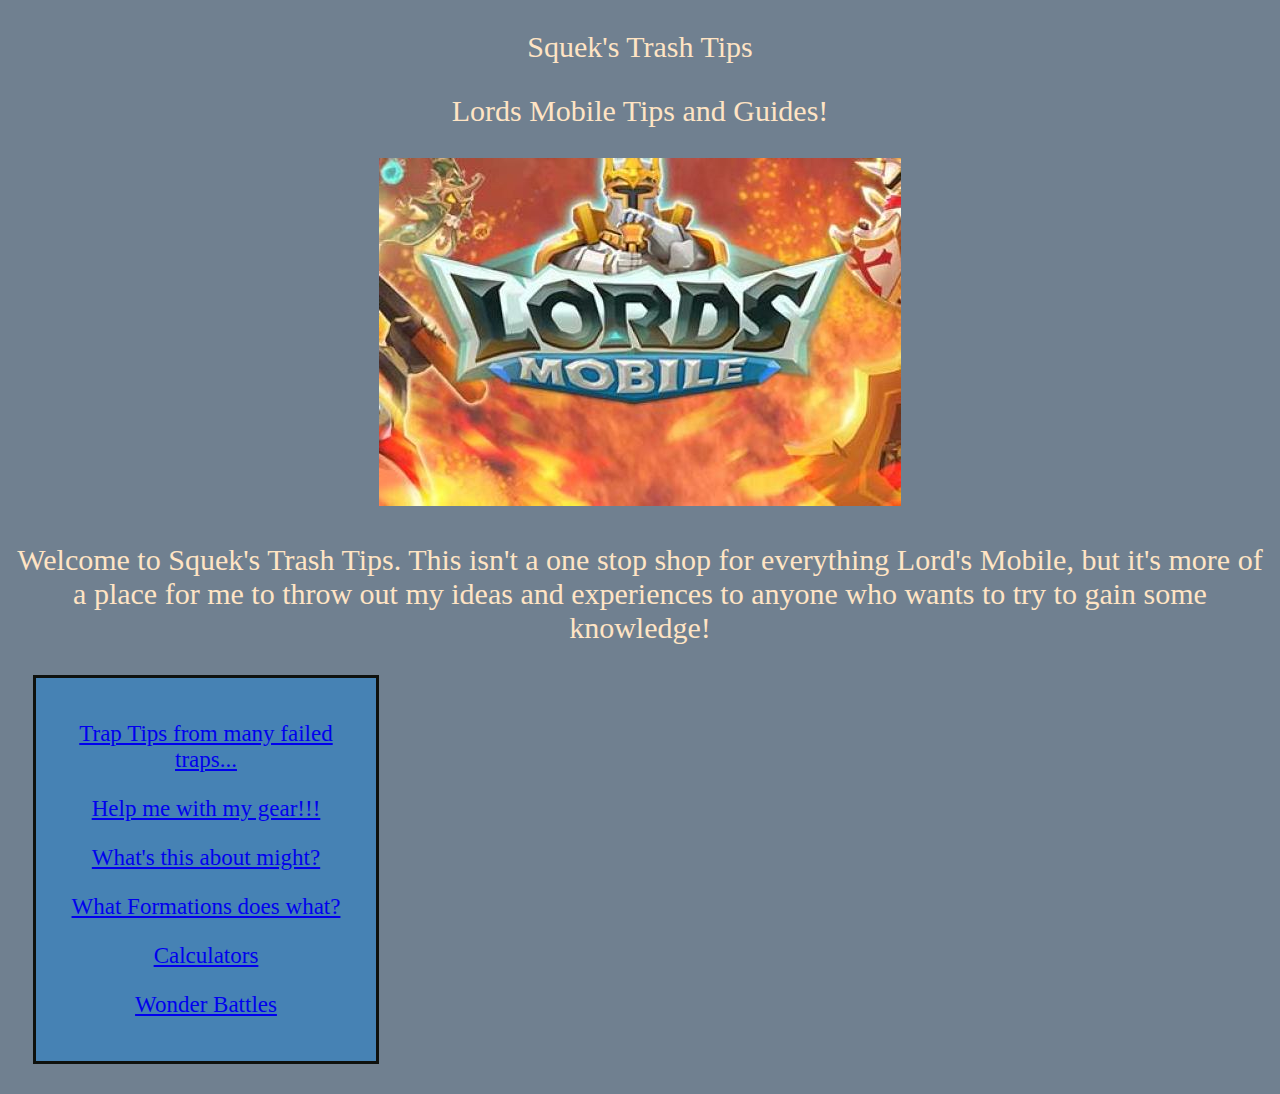
<file: index.html>
<!DOCTYPE html>
<html lang="en">
<head>
    <meta charset="UTF-8">
    <meta http-equiv="X-UA-Compatible" content="IE=edge">
    <meta name="viewport" content="width=device-width, initial-scale=1.0">
    <title>Squek's Trash Tips</title>
    <link rel="stylesheet" href="css/style.css">
</head>
<body>
    <p><h1">Squek's Trash Tips</p><p>Lords Mobile Tips and Guides!</p>
<img class="background" src="img/background.jpg" alt="Lords Mobile Picture"> </h1> 

    <p> Welcome to Squek's Trash Tips. This isn't a one stop shop for everything Lord's Mobile, but it's more of 
        a place for me to throw out my ideas and experiences to anyone who wants to try to gain some knowledge!</p>
<nav class="navbox">
    <p><a href="Pages/trap.html">Trap Tips from many failed traps...</a></p>
    <p><a href="Pages/gear.html">Help me with my gear!!!</a></p>
    <p><a href="Pages/might.html">What's this about might?</a></p>
    <p><a href="Pages/formations.html">What Formations does what?</a></p>
    <p><a href="Pages/calculators.html">Calculators</a></p>
    <p><a href="Pages/Wonders.html">Wonder Battles</a></p>
</nav>

<div class="top-section">
    <p> 
    </p>
</div>

<div class="bottom-section">
    <p>
    </p>
</div>
</body>
</html>
</file>
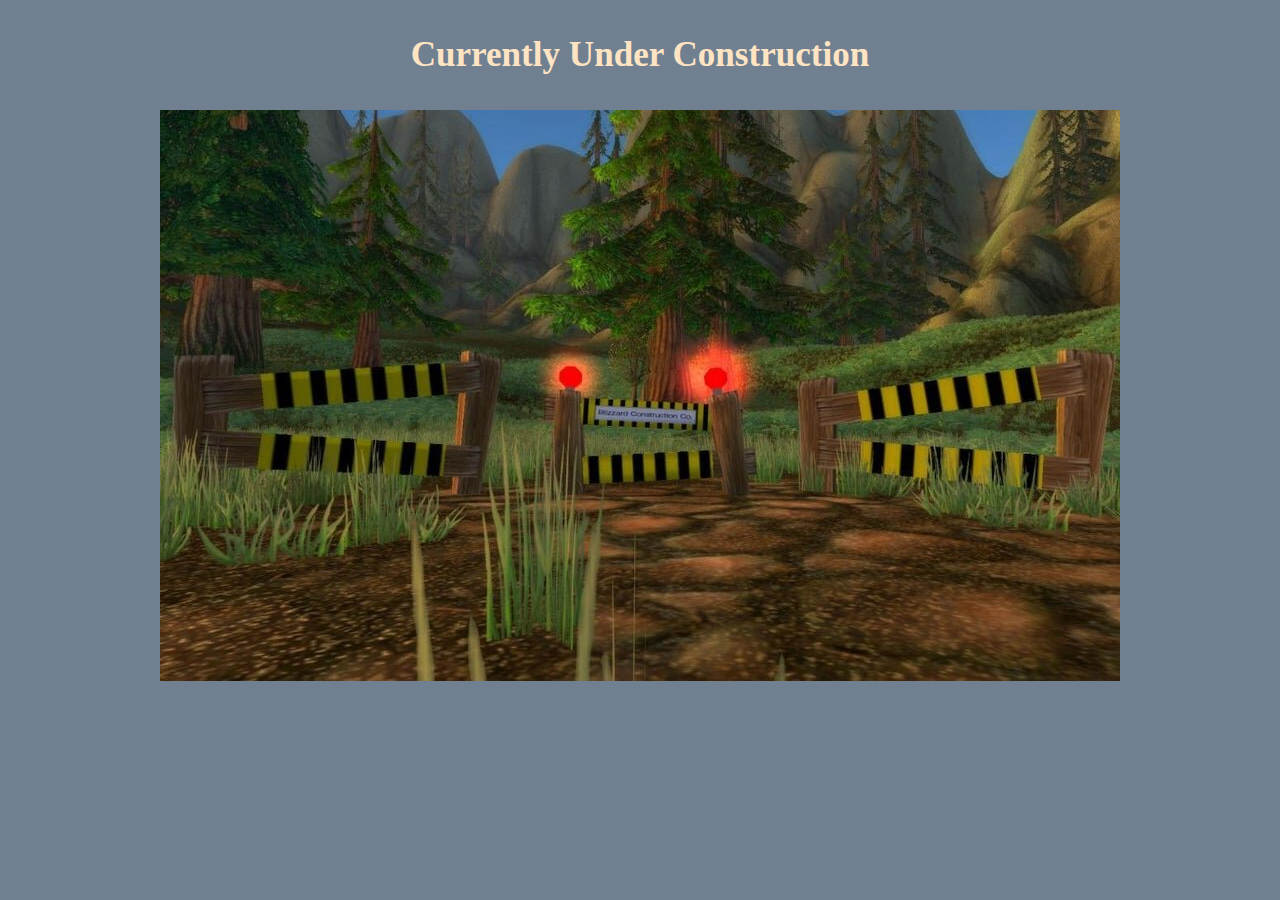
<file: Pages/calculators.html>
<!DOCTYPE html>
<html lang="en">
<head>
    <meta charset="UTF-8">
    <meta http-equiv="X-UA-Compatible" content="IE=edge">
    <meta name="viewport" content="width=device-width, initial-scale=1.0">
    <title>Squek's Trash Tips</title>
    <link rel="stylesheet" href="../css/style.css">
</head>
<body>
    <a><h3><strong>Currently Under Construction</strong></h3></a>
    <img src="../img/construction.jpg" alt="A Construction Sign">



</body>
</html>
</file>
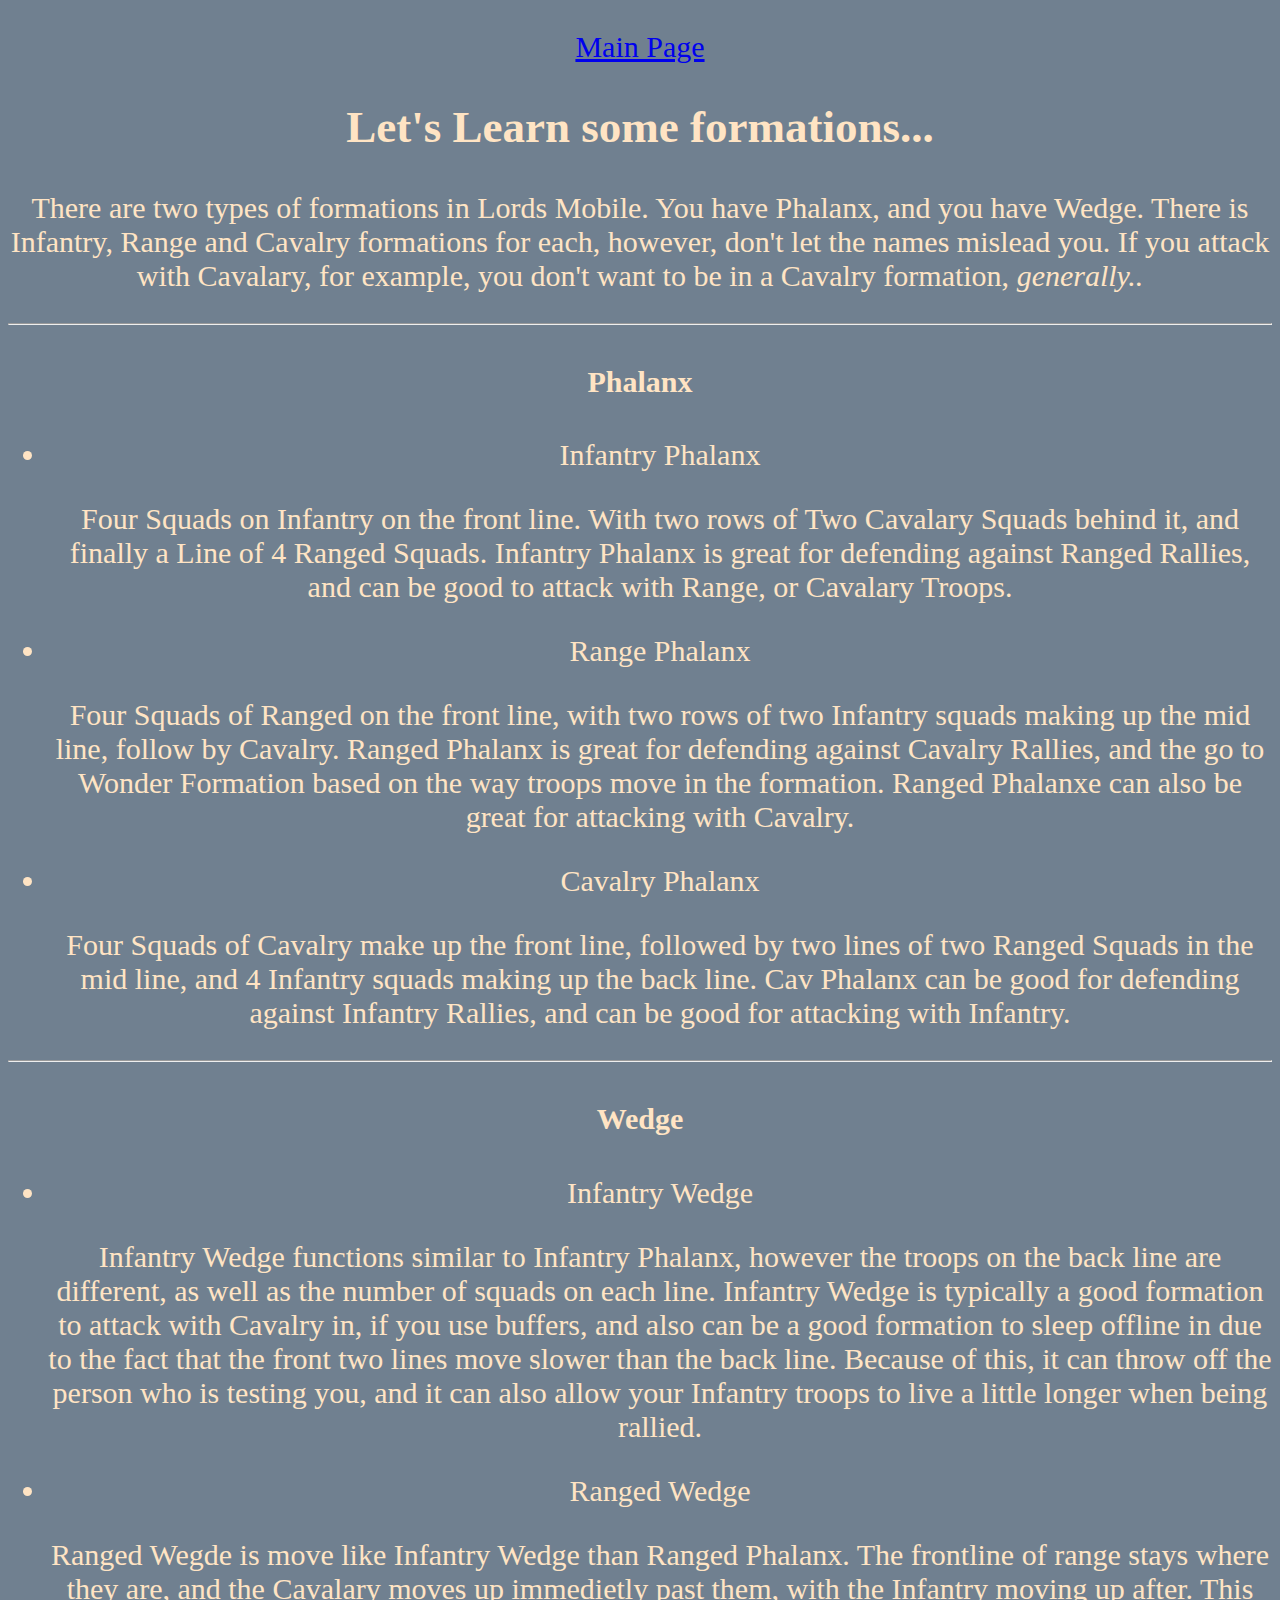
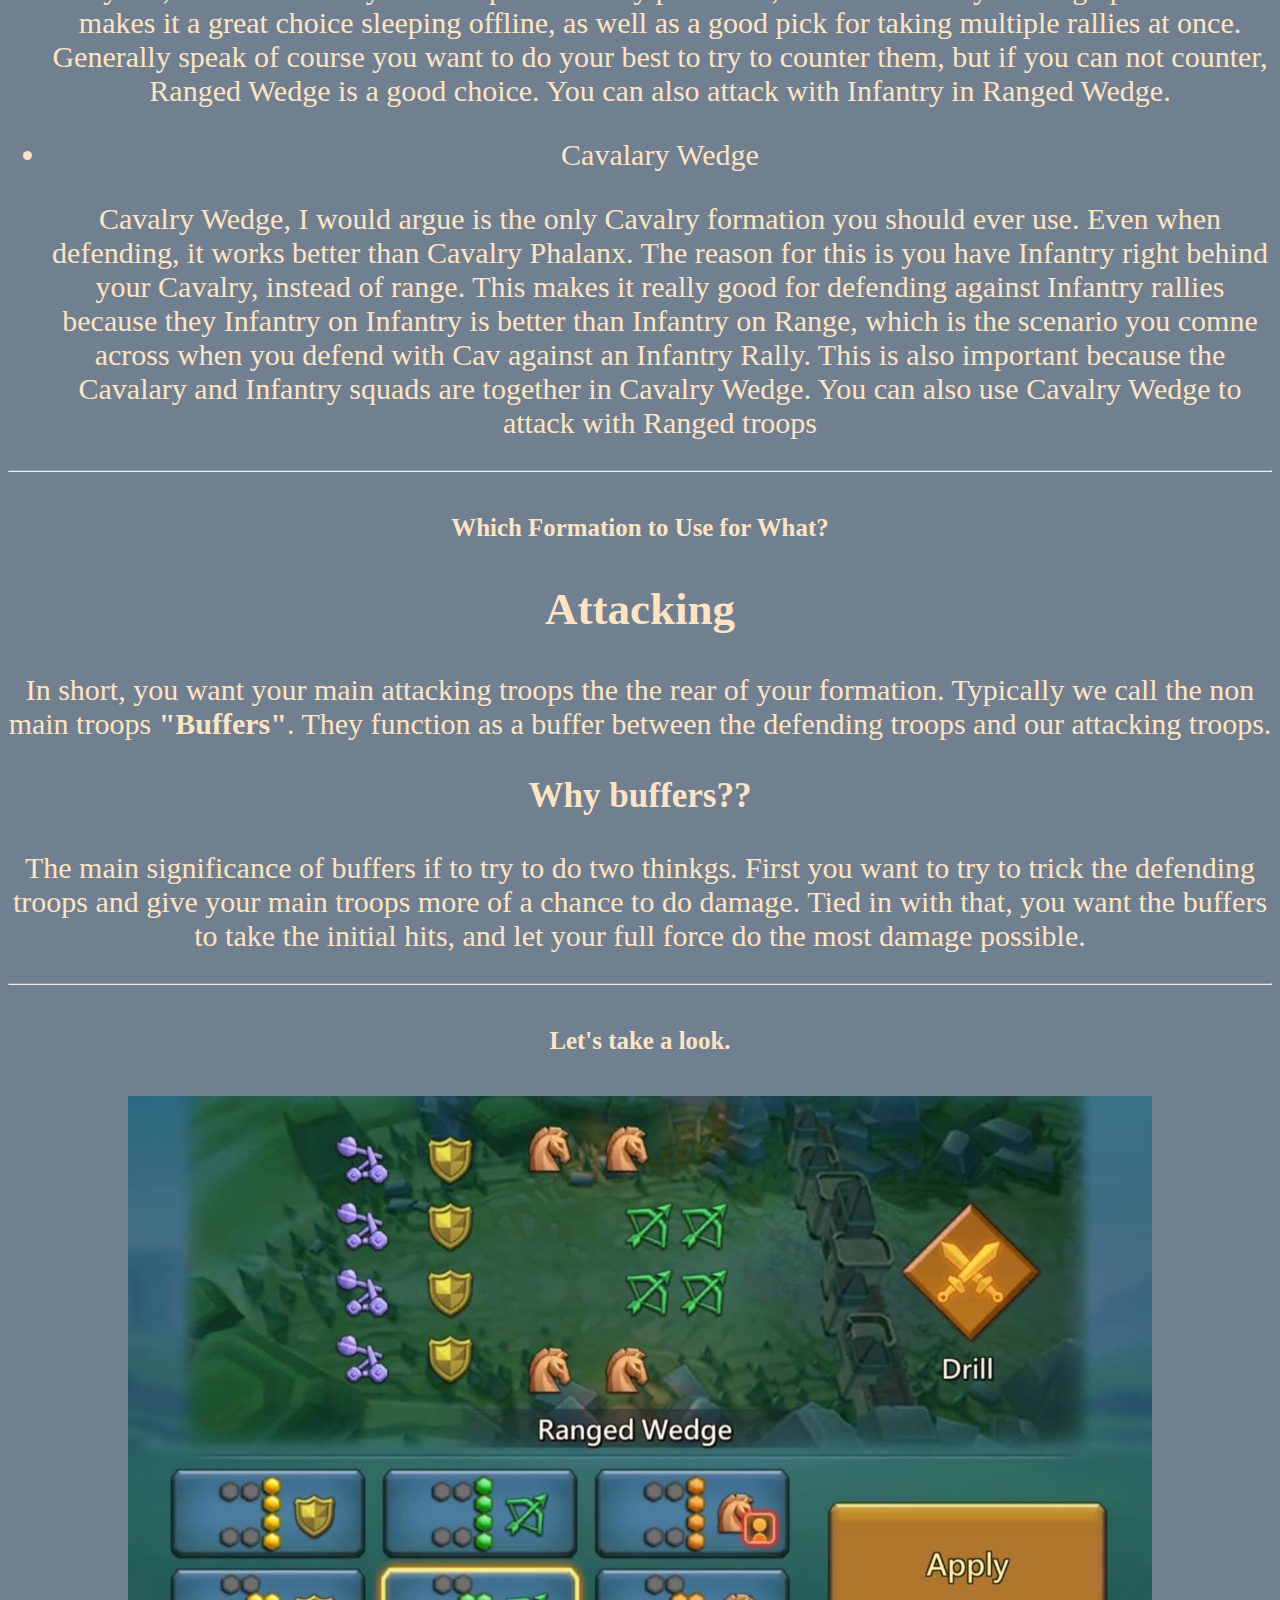
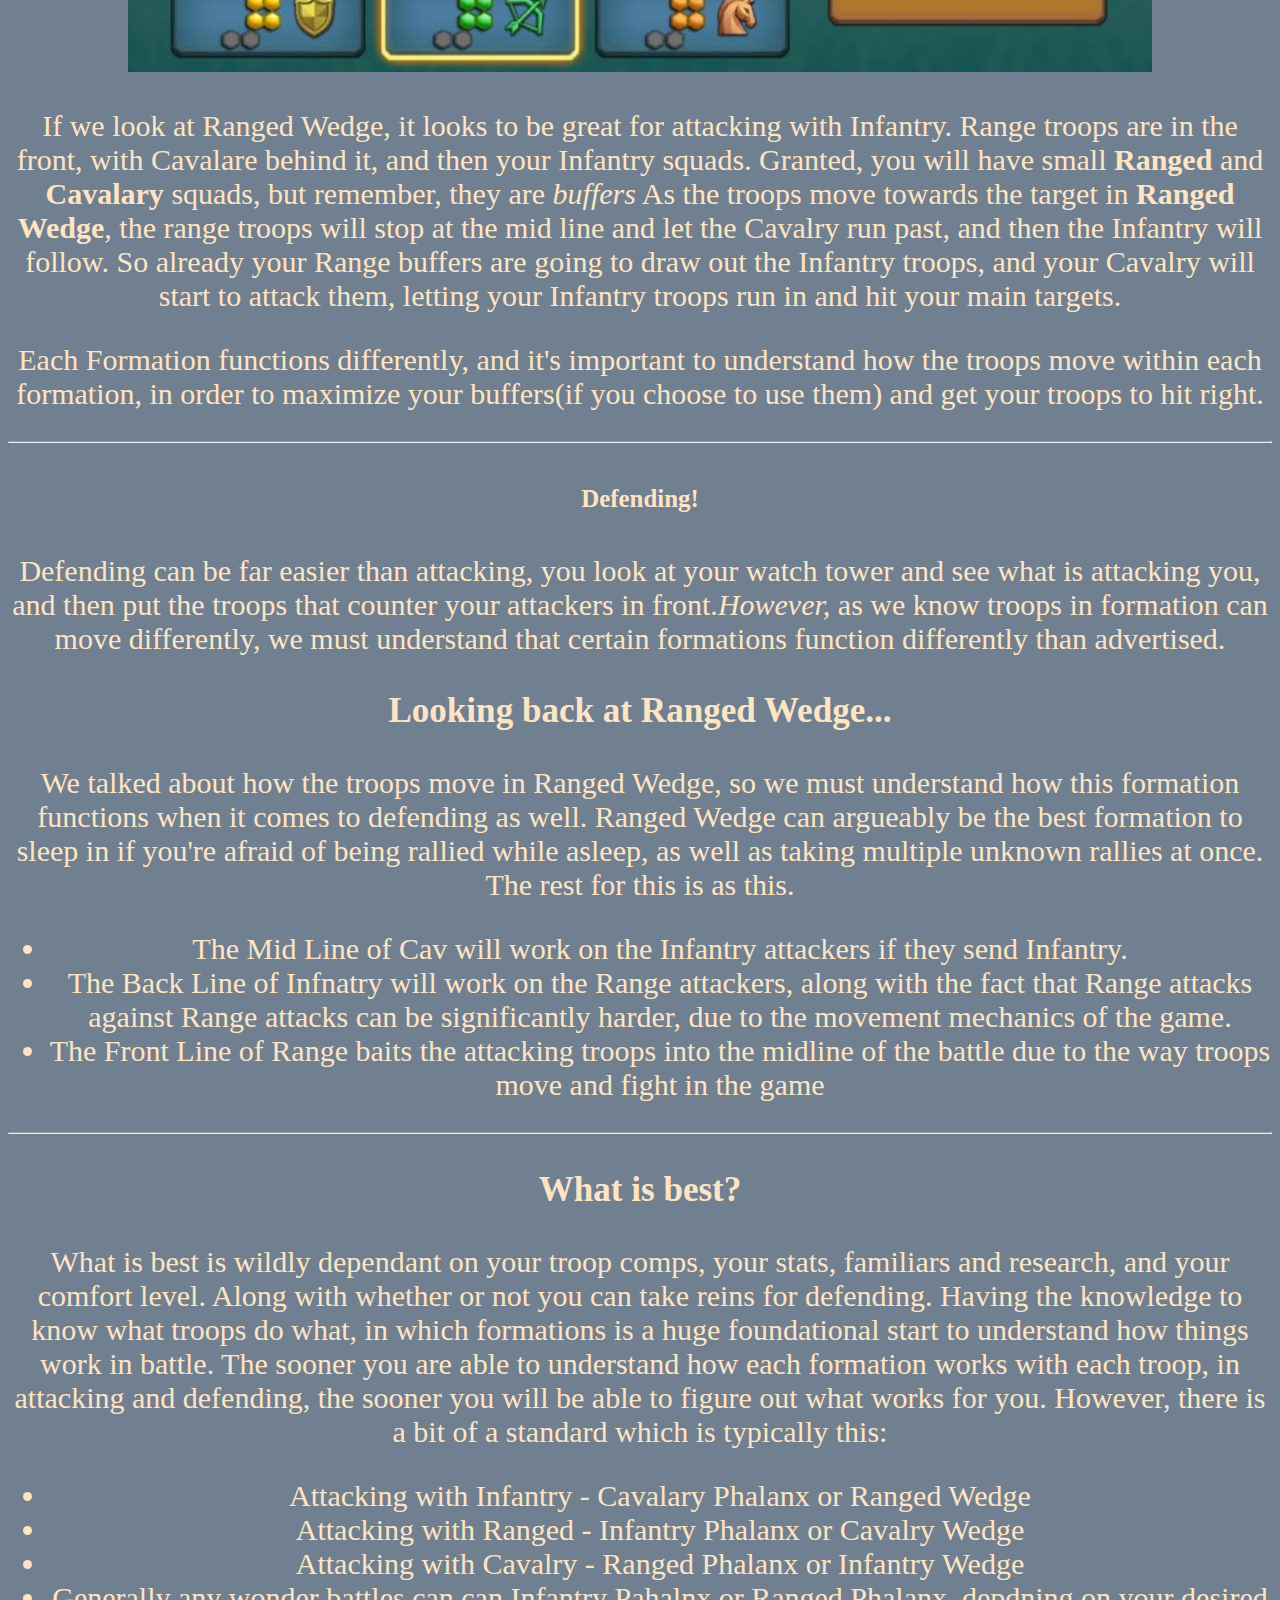
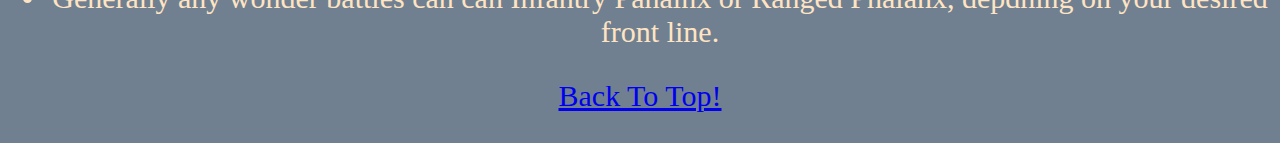
<file: Pages/formations.html>
<!DOCTYPE html>
<html lang="en">
<head>
    <meta charset="UTF-8">
    <meta http-equiv="X-UA-Compatible" content="IE=edge">
    <meta name="viewport" content="width=device-width, initial-scale=1.0">
    <title>Formations in Lords Mobile</title>
    <link rel="stylesheet" href="../css/style.css">
</head>
<body>
    <p><a href="../index.html">Main Page</a></p>
    <p><h2>Let's Learn some formations...</h2></p>
    <p>There are two types of formations in Lords Mobile. You have Phalanx, and you have Wedge. There is Infantry, Range and Cavalry formations for each,
        however, don't let the names mislead you. If you attack with Cavalary, for example, you don't want to be in a Cavalry formation, <em>generally..</em></p>
    <hr>
    <h4>Phalanx</h4>
    <ul>
        <li>Infantry Phalanx</li>
        <p>Four Squads on Infantry on the front line. With two rows of Two Cavalary Squads behind it, and finally a Line of 4 Ranged Squads. Infantry Phalanx is great for defending against Ranged Rallies, and can be good to attack with Range, or Cavalary Troops.</p>
        <li>Range Phalanx</li>
        <p>Four Squads of Ranged on the front line, with two rows of two Infantry squads making up the mid line, follow by Cavalry. Ranged Phalanx is great for defending against Cavalry Rallies, and the go to Wonder Formation based on the way troops move in the formation. Ranged Phalanxe can also be great for attacking with Cavalry.</p>
        <li>Cavalry Phalanx</li>
        <p>Four Squads of Cavalry make up the front line, followed by two lines of two Ranged Squads in the mid line, and 4 Infantry squads making up the back line. Cav Phalanx can be good for defending against Infantry Rallies, and can be good for attacking with Infantry.</p>
    </ul>
    <hr>
    <p><h4>Wedge</h4></p>
    <ul>
        <li>Infantry Wedge</li>
        <p>Infantry Wedge functions similar to Infantry Phalanx, however the troops on the back line are different, as well as the number of squads on each line. Infantry Wedge is typically a good formation to attack with Cavalry in, if you use buffers, and also can be a good formation to sleep offline in due to the fact that the front two lines move slower than the back line. Because of this, it can throw off the person who is testing you, and it can also allow your Infantry troops to live a little longer when being rallied.</p>
        <li>Ranged Wedge</li>
        <p>Ranged Wegde is move like Infantry Wedge than Ranged Phalanx. The frontline of range stays where they are, and the Cavalary moves up immedietly past them, with the Infantry moving up after. This makes it a great choice sleeping offline, as well as a good pick for taking multiple rallies at once. Generally speak of course you want to do your best to try to counter them, but if you can not counter, Ranged Wedge is a good choice. You can also attack with Infantry in Ranged Wedge.</p>
        <li>Cavalary Wedge</li>
        <p>Cavalry Wedge, I would argue is the only Cavalry formation you should ever use. Even when defending, it works better than Cavalry Phalanx. The reason for this is you have Infantry right behind your Cavalry, instead of range. This makes it really good for defending against Infantry rallies because they Infantry on Infantry is better than Infantry on Range, which is the scenario you comne across when you defend with Cav against an Infantry Rally. This is also important because the Cavalary and Infantry squads are together in Cavalry Wedge. You can also use Cavalry Wedge to attack with Ranged troops</p>
        </ul>
        <hr>
        <h5>Which Formation to Use for What?</h5>
        <p><h2>Attacking</h2></p>
        <p>In short, you want your main attacking troops the the rear of your formation. Typically we call the non main troops <strong>"Buffers"</strong>. They function as a buffer between the defending troops and our attacking troops. </p>
        <h3>Why buffers??</h3>
        <p>The main significance of buffers if to try to do two thinkgs. First you want to try to trick the defending troops and give your main troops more of a chance to do damage. Tied in with that, you want the buffers to take the initial hits, and let your full force do the most damage possible.</p>
        <hr>
        <h5>Let's take a look.</h5>
        <img src="../img/rangewedge.jpg" alt="Ranged Wedge Formation">
        <p>If we look at Ranged Wedge, it looks to be great for attacking with Infantry. Range troops are in the front, with Cavalare behind it, and then your Infantry squads. Granted, you will have small <strong>Ranged</strong> and <Strong> Cavalary</Strong> squads, but remember, they are <em>buffers</em> 
            As the troops move towards the target in <strong>Ranged Wedge</strong>, the range troops will stop at the mid line and let the Cavalry run past, and then the Infantry will follow. So already your Range buffers are going to draw out the Infantry troops, and your Cavalry will start to attack them, letting your Infantry troops run in and hit your main targets.</p>
            <p>Each Formation functions differently, and it's important to understand how the troops move within each formation, in order to maximize your buffers(if you choose to use them) and get your troops to hit right.</p>
<hr>
<h5>Defending!</h5>
<p>Defending can be far easier than attacking, you look at your watch tower and see what is attacking you, and then put the troops that counter your attackers in front.<em>However,</em> as we know troops in formation can move differently, we must understand that certain formations function differently than advertised.</p>
<h3><p>Looking back at Ranged Wedge...</p></h3>
<p>We talked about how the troops move in Ranged Wedge, so we must understand how this formation functions when it comes to defending as well. Ranged Wedge can argueably be the best formation to sleep in if you're afraid of being rallied while asleep, as well as taking multiple unknown rallies at once. The rest for this is as this.</p>
<ul>
    <li>The Mid Line of Cav will work on the Infantry attackers if they send Infantry.</li>
    <li>The Back Line of Infnatry will work on the Range attackers, along with the fact that Range attacks against Range attacks can be significantly harder, due to the movement mechanics of the game.</li>
    <li>The Front Line of Range baits the attacking troops into the midline of the battle due to the way troops move and fight in the game</li>
</ul>
<hr>
<h3>What is best?</h3>
<p>What is best is wildly dependant on your troop comps, your stats, familiars and research, and your comfort level. Along with whether or not you can take reins for defending. Having the knowledge to know what troops do what, in which formations is a huge foundational start to understand how things work in battle. The sooner you are able to understand how each formation works with each troop, in attacking and defending, the sooner you will be able to figure out what works for you.
    However, there is a bit of a standard which is typically this:
    <ul>
        <li>Attacking with Infantry - Cavalary Phalanx or Ranged Wedge</li>
        <li>Attacking with Ranged - Infantry Phalanx or Cavalry Wedge </li>
        <li>Attacking with Cavalry - Ranged Phalanx or Infantry Wedge</li>
        <li>Generally any wonder battles can can Infantry Pahalnx or Ranged Phalanx, depdning on your desired front line.</li>
    </ul>

</p>
    <p><a href="formations.html">Back To Top!</a></p>
</body>
</html>
</file>
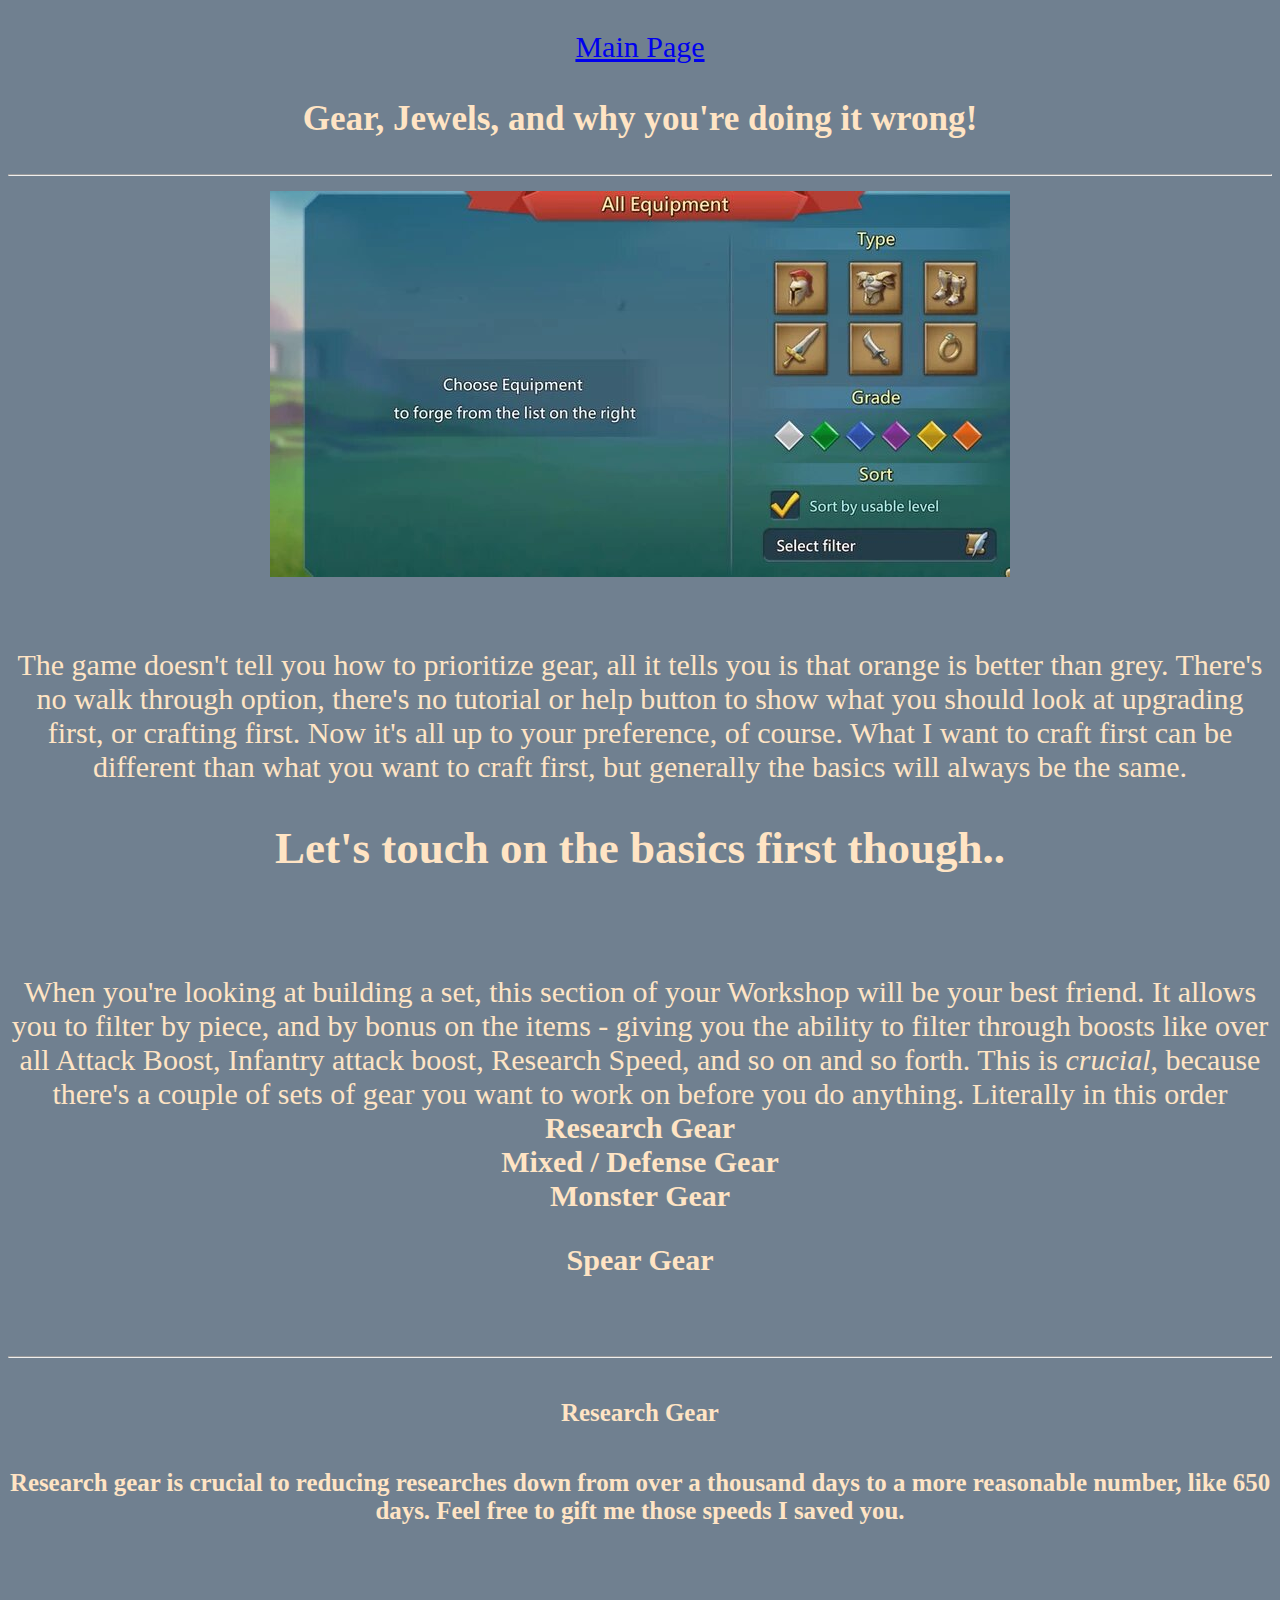
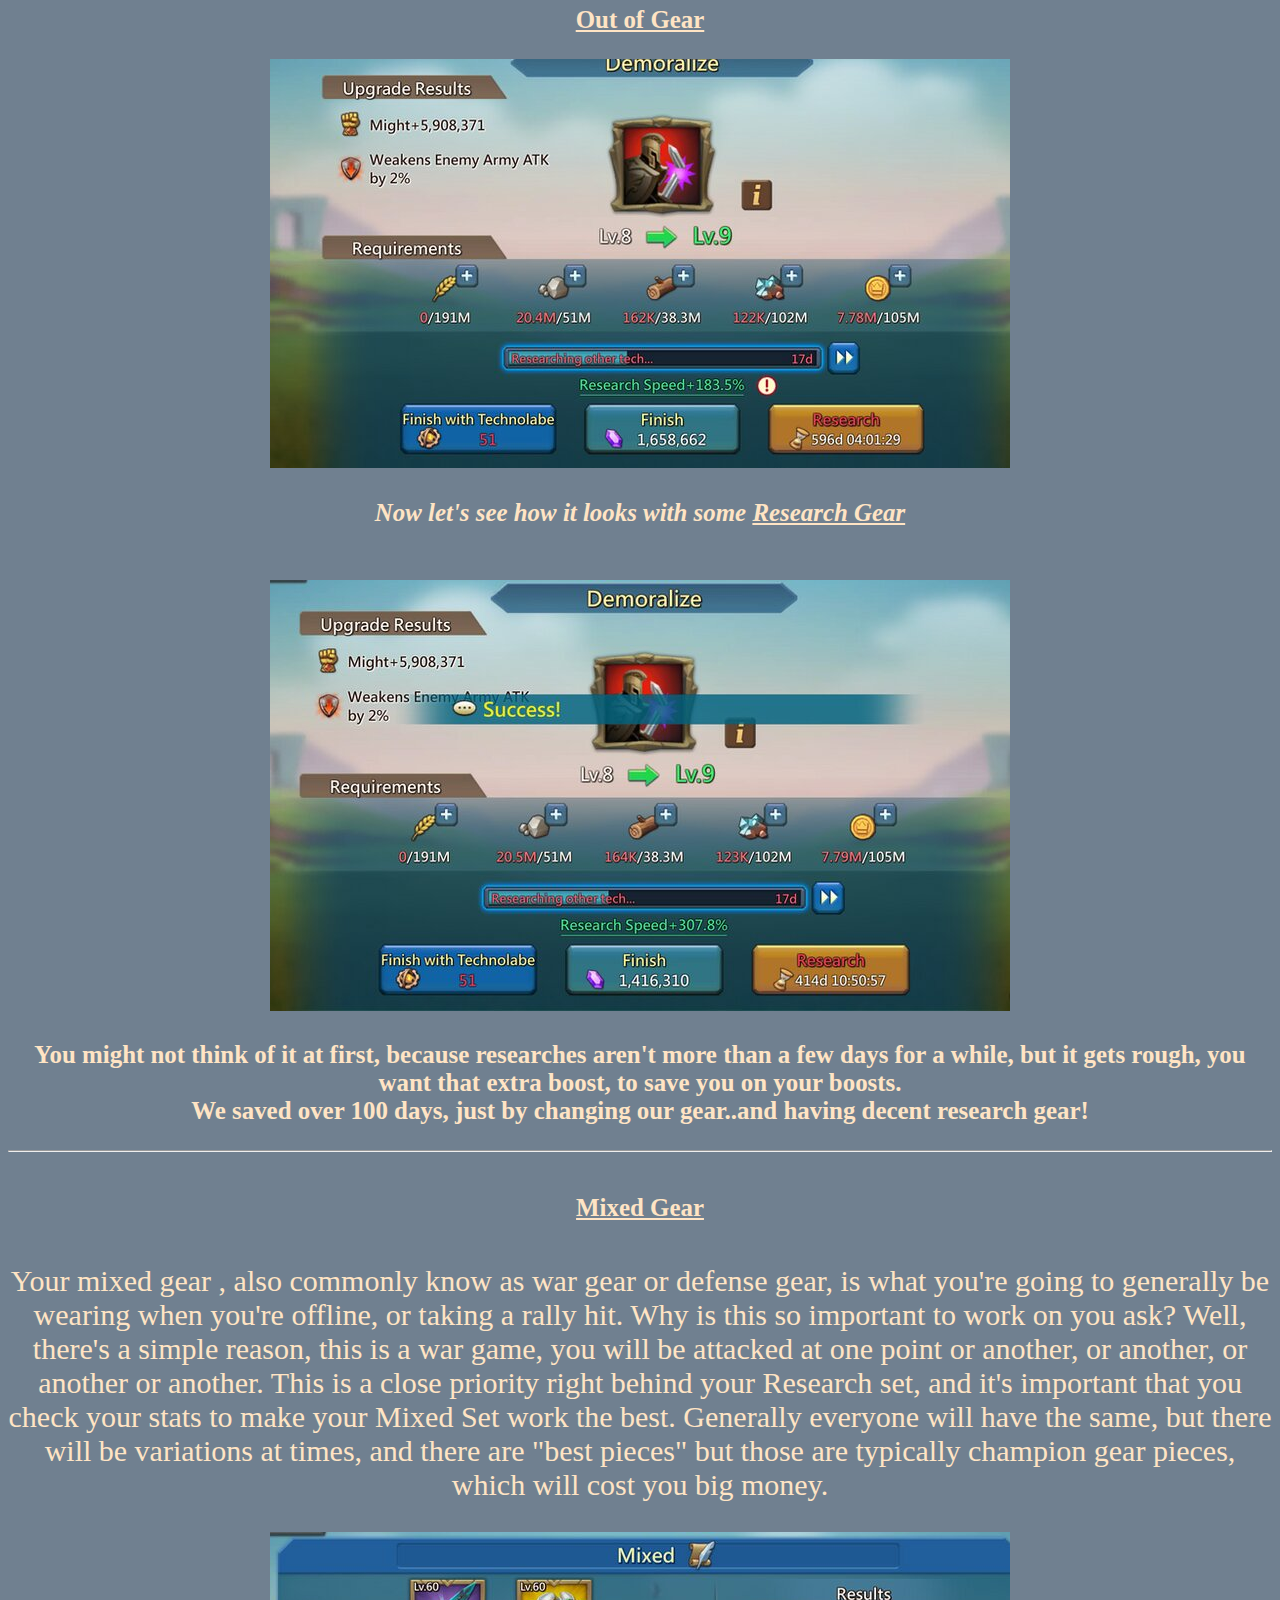
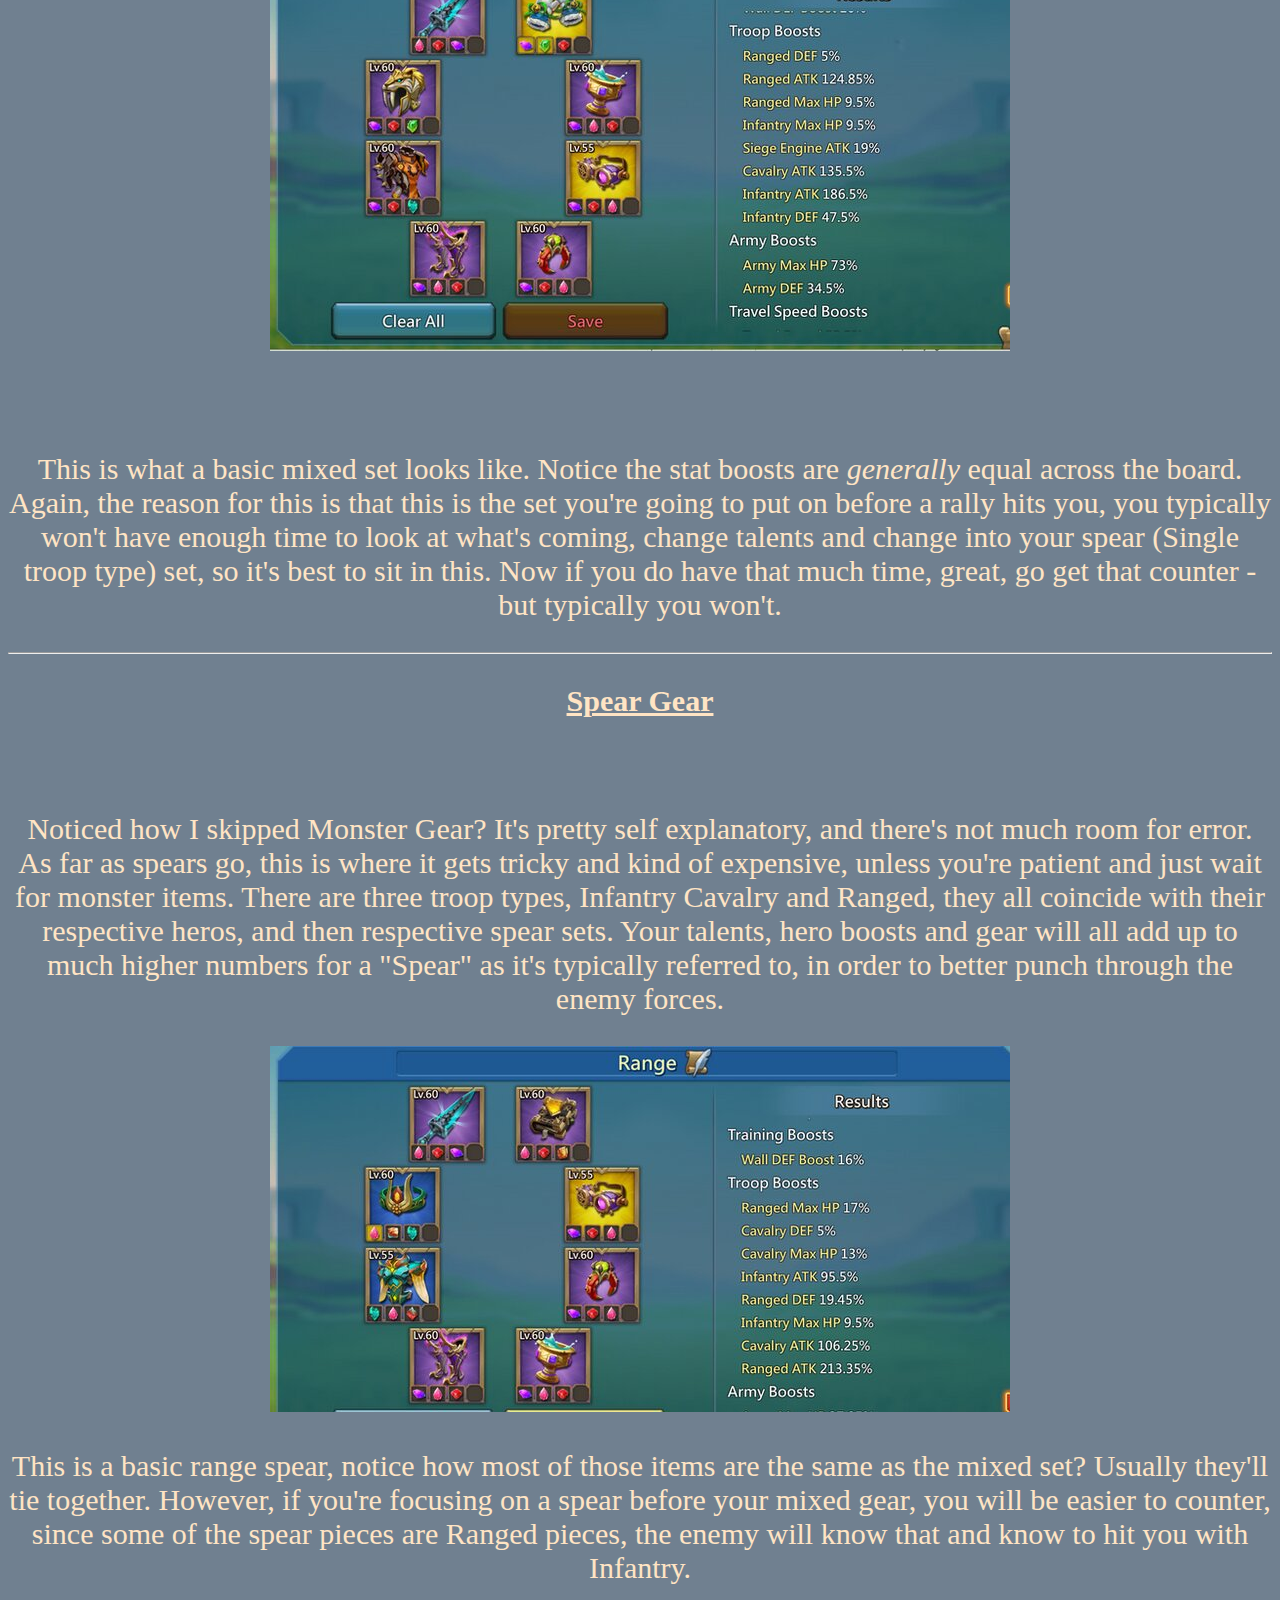
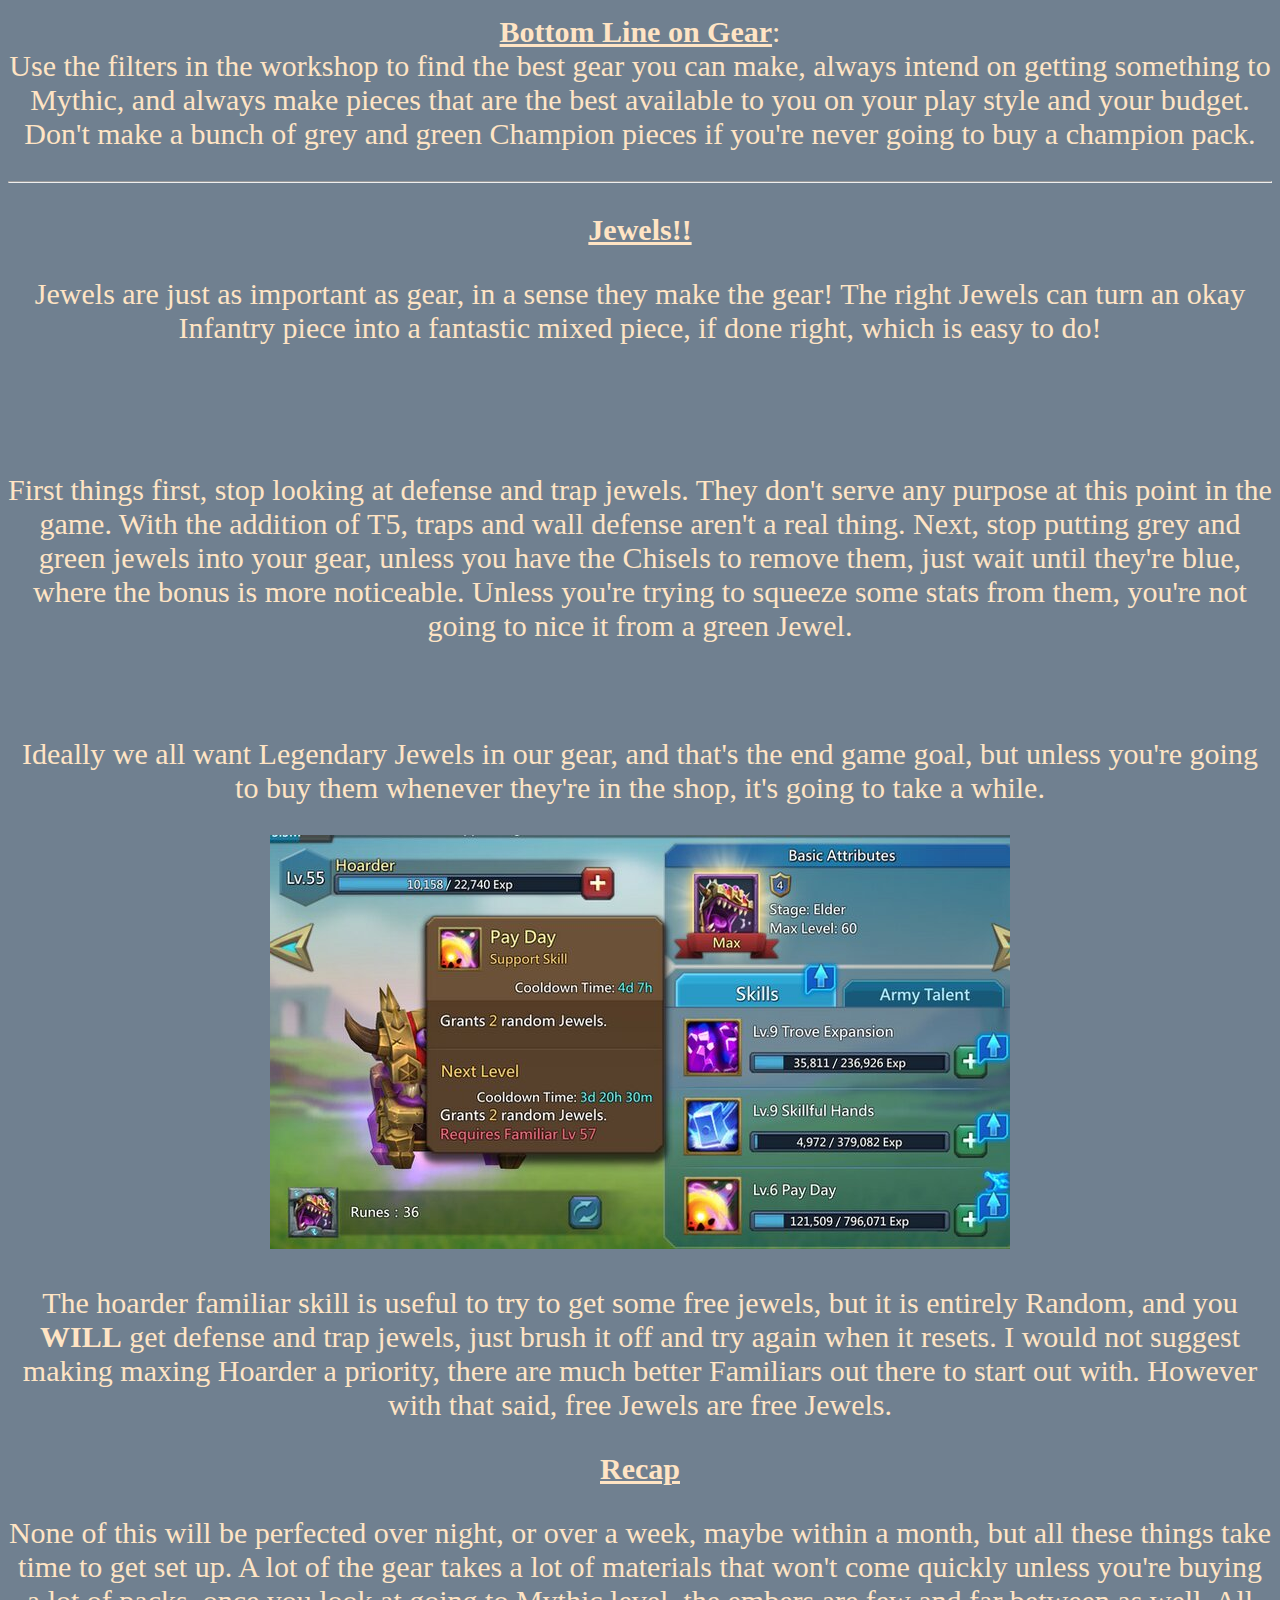
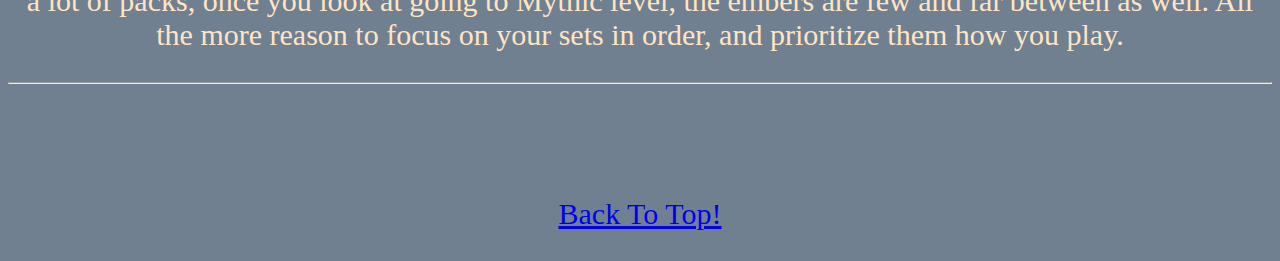
<file: Pages/gear.html>
<!DOCTYPE html>
<html lang="en">
<head>
    <meta charset="UTF-8">
    <meta http-equiv="X-UA-Compatible" content="IE=edge">
    <meta name="viewport" content="width=device-width", initial-scale=1.0">
    <title>Lords Mobile Gearing</title>
    <link rel="stylesheet" href="../css/style.css">
</head>
<body>
    <p><a class="main-page" href="../index.html">Main Page</a></p>    
    <a><h3>Gear, Jewels, and why you're doing it wrong!</h3></a>
    <hr>
    <img src="../img/gear.jpg" alt="Workshop">
    <br>
    <br>
    <p>The game doesn't tell you how to prioritize gear, all it tells you is that orange is better than grey. There's no walk through option, there's no tutorial or help button to show what you should look at upgrading first, or crafting first. Now it's all up to your preference, of course. What I want to craft first can be different than what you want to craft first, but generally the basics will always be the same. </p>
    <p><h2>Let's touch on the basics first though..</h2></p>
    <br>
    <p>
        When you're looking at building a set, this section of your Workshop will be your best friend. It allows you to filter by piece, and by bonus on the items - giving you the ability to filter through boosts like over all Attack Boost, Infantry attack boost, Research Speed, and so on and so forth. This is <em>crucial</em>, because there's a couple of sets of gear you want to work on before you do anything. Literally in this order
<br><strong>Research Gear</strong>
<br><strong>Mixed / Defense Gear</strong>
<br><strong>Monster Gear</strong>
<br>
<p><strong>Spear Gear</strong></p>
<br>
<hr>
    <p><h5><strong>Research Gear</strong><h5></p>


            <p>Research gear is crucial to reducing researches down from over a thousand days to a more reasonable number, like 650 days. Feel free to gift me those speeds I saved you. </p>
            <br>
            <br><u><strong>Out of Gear</u></strong></p>
            <img src="../img/gear2.jpg" alt="Long Research Time...">
            <br>
    <p><em>Now let's see how it looks with some <u>Research Gear</u></em></p>
    <br>
    <img src="../img/gear3.jpg" alt="Same Research with less time..">
        <br>
        <p>You might not think of it at first, because researches aren't more than a few days for a while, but it gets rough, you want that extra boost, to save you on your boosts. <br>
        We saved over 100 days, just by changing our gear..and having decent research gear!</p>

        <p><hr></p>
        <p><h5><strong><u>Mixed Gear</u></strong></h5></p>
        <p>Your mixed gear , also commonly know as war gear or defense gear, is what you're going to generally be wearing when you're offline, or taking a rally hit. Why is this so important to work on you ask? Well, there's a simple reason, this is a war game, you will be attacked at one point or another, or another, or another or another. This is a close priority right behind your Research set, and it's important that you check your stats to make your Mixed Set work the best. Generally everyone will have the same, but there will be variations at times, and there are "best pieces" but those are typically champion gear pieces, which will cost you big money.</p> 
        <p><img src="../img/mixedgear.jpg" alt="Generic Mixed Gear Picture"></p>
        <br>
        <p>This is what a basic mixed set looks like. Notice the stat boosts are <em>generally</em> equal across the board. Again, the reason for this is that this is the set you're going to put on before a rally hits you, you typically won't have enough time to look at what's coming, change talents and change into your spear (Single troop type) set, so it's best to sit in this. Now if you do have that much time, great, go get that counter - but typically you won't. </p>
        <hr>
<div id="Spear">
    <p><u><strong>Spear Gear</strong></u></p>
    <br>
    <p> Noticed how I skipped Monster Gear? It's pretty self explanatory, and there's not much room for error. 

        As far as spears go, this is where it gets tricky and kind of expensive, unless you're patient and just wait for monster items. There are three troop types, Infantry Cavalry and Ranged, they all coincide with their respective heros, and then respective spear sets. Your talents, hero boosts and gear will all add up to much higher numbers for a "Spear" as it's typically referred to, in order to better punch through the enemy forces. </p>
    <img src="../img/spear.jpg" alt="Picture of Range Gear">
    <p>This is a basic range spear, notice how most of those items are the same as the mixed set? Usually they'll tie together. However, if you're focusing on a spear before your mixed gear, you will be easier to counter, since some of the spear pieces are Ranged pieces, the enemy will know that and know to hit you with Infantry. </p>
    <p style="text-align: center;"><strong><u>Bottom Line on Gear</u></strong>: <br>  Use the filters in the workshop to find the best gear you can make, always intend on getting something to Mythic, and always make pieces that are the best available to you on your play style and your budget. Don't make a bunch of grey and green Champion pieces if you're never going to buy a champion pack.</p>
</div>
<hr>
<div id="jewels">
    <p style="text-align: center;"><u><strong>Jewels!!</strong></u></p>
    <p>Jewels are just as important as gear, in a sense they make the gear! The right Jewels can turn an okay Infantry piece into a fantastic mixed piece, if done right, which is easy to do!</p>
    <br><br>
    <p>First things first, stop looking at defense and trap jewels. They don't serve any purpose at this point in the game. With the addition of T5, traps and wall defense aren't a real thing. Next, stop putting grey and green jewels into your gear, unless you have the Chisels to remove them, just wait until they're blue, where the bonus is more noticeable. Unless you're trying to squeeze some stats from them, you're not going to nice it from a green Jewel.</p>
    <br>
    <p>Ideally we all want Legendary Jewels in our gear, and that's the end game goal, but unless you're going to buy them whenever they're in the shop, it's going to take a while. </p>
    <img src="../img/Jewels1.jpg" alt="Pay Day Jewels">
    <p>The hoarder familiar skill is useful to try to get some free jewels, but it is entirely Random, and you <strong>WILL</strong> get defense and trap jewels, just brush it off and try again when it resets. I would not suggest making maxing Hoarder a priority, there are much better Familiars out there to start out with. However with that said, free Jewels are free Jewels. 
    <br>
    <p style="text-align: center;"><u><strong>Recap</strong></u></p>
    <p>None of this will be perfected over night, or over a week, maybe within a month, but all these things take time to get set up. A lot of the gear takes a lot of materials that won't come quickly unless you're buying a lot of packs, once you look at going to Mythic level, the embers are few and far between as well. All the more reason to focus on your sets in order, and prioritize them how you play.</p>
    <hr>
    <br>
    <br>
    <p><a href="gear.html">Back To Top!</a></p>
    </body>
</html>
</file>
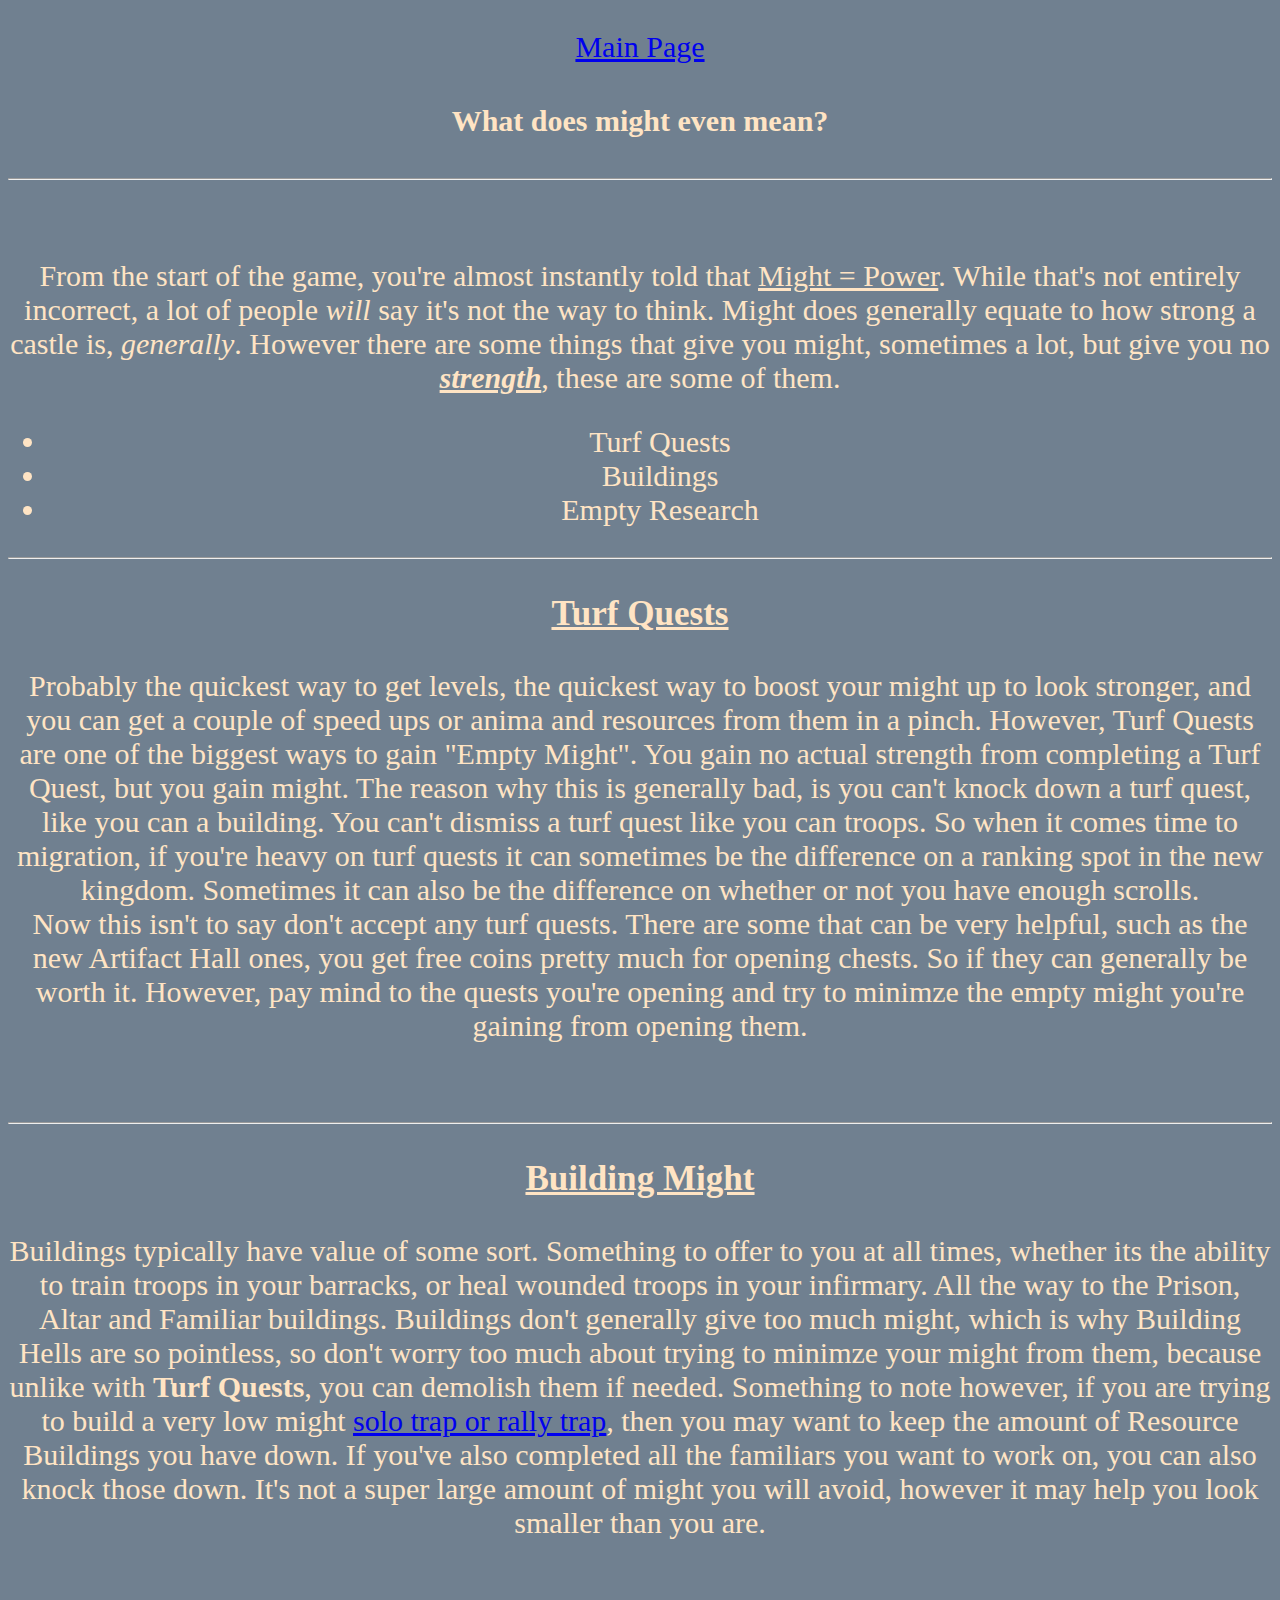
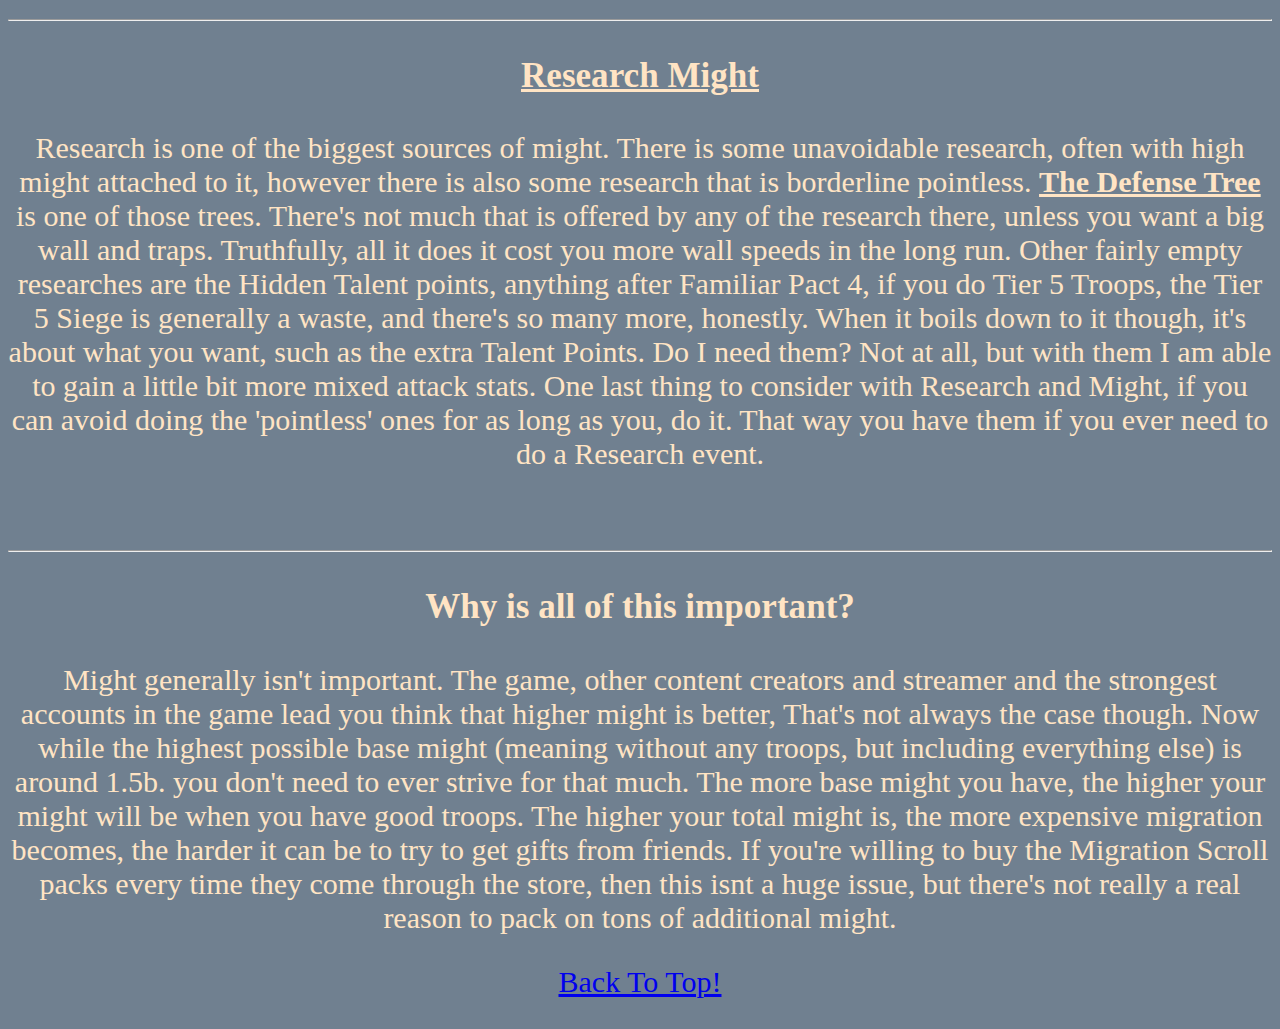
<file: Pages/might.html>
<!DOCTYPE html>
<html lang="en">
<head>
    <meta charset="UTF-8">
    <meta http-equiv="X-UA-Compatible" content="IE=edge">
    <meta name="viewport" content="width=device-width, initial-scale=1.0">
    <title>The Value of Might in Lords Mobile</title>
    <link rel="stylesheet" href="../css/style.css">
</head>
<body>
    <p><a href="../index.html">Main Page</a></p>
    <p><h4>What does might even mean?</h4></p>

<hr>
<br>
<p>From the start of the game, you're almost instantly told that <u>Might = Power</u>. While that's not entirely incorrect, a lot of people <em>will</em> say it's not the way to think. Might does generally equate to how strong a castle is, <em>generally</em>. However there are some things that give you might, sometimes a lot, but give you no <em><strong><u>strength</u></strong></em>, these are some of them.
    <ul>
        <li>Turf Quests</li>
        <li>Buildings</li>
        <li>Empty Research</li>
    </ul>
<hr>
<p><h3><u><strong>Turf Quests</strong></u></h3></p>
<p>Probably the quickest way to get levels, the quickest way to boost your might up to look stronger, and you can get a couple of speed ups or anima and resources from them in a pinch. However, Turf Quests are one of the biggest ways to gain "Empty Might". You gain no actual strength from completing a Turf Quest, but you gain might. The reason why this is generally bad, is you can't knock down a turf quest, like you can a building. You can't dismiss a turf quest like you can troops. So when it comes time to migration, if you're heavy on turf quests it can sometimes be the difference on a ranking spot in the new kingdom. Sometimes it can also be the difference on whether or not you have enough scrolls.<br> Now this isn't to say don't accept any turf quests. There are some that can be very helpful, such as the new Artifact Hall ones, you get free coins pretty much for opening chests. So if they can generally be worth it. However, pay mind to the quests you're opening and try to minimze the empty might you're gaining from opening them.</p>
<br>
<hr>
<p><h3><u><strong>Building Might</strong></u></h3></p>
<p>Buildings typically have value of some sort. Something to offer to you at all times, whether its the ability to train troops in your barracks, or heal wounded troops in your infirmary. All the way to the Prison, Altar and Familiar buildings. Buildings don't generally give too much might, which is why Building Hells are so pointless, so don't worry too much about trying to minimze your might from them, because unlike with <strong>Turf Quests</strong>, you can demolish them if needed. Something to note however, if you are trying to build a very low might <a href="./trap.html">solo trap or rally trap</a>, then you may want to keep the amount of Resource Buildings you have down. If you've also completed all the familiars you want to work on, you can also knock those down. It's not a super large amount of might you will avoid, however it may help you look smaller than you are.</p>
<br>
<hr>
<p><h3><u><strong>Research Might</strong></u></h3></p>
<p>Research is one of the biggest sources of might. There is some unavoidable research, often with high might attached to it, however there is also some research that is borderline pointless. <strong><u>The Defense Tree</u></strong> is one of those trees. There's not much that is offered by any of the research there, unless you want a big wall and traps. Truthfully, all it does it cost you more wall speeds in the long run. Other fairly empty researches are the Hidden Talent points, anything after Familiar Pact 4, if you do Tier 5 Troops, the Tier 5 Siege is generally a waste, and there's so many more, honestly. When it boils down to it though, it's about what you want, such as the extra Talent Points. Do I need them? Not at all, but with them I am able to gain a little bit more mixed attack stats. One last thing to consider with Research and Might, if you can avoid doing the 'pointless' ones for as long as you, do it. That way you have them if you ever need to do a Research event.</p>
<br>
<hr>
</p><p><h3>Why is all of this important?</h3></p>
<p>Might generally isn't important. The game, other content creators and streamer and the strongest accounts in the game lead you think that higher might is better, That's not always the case though. Now while the highest possible base might (meaning without any troops, but including everything else) is around 1.5b. you don't need to ever strive for that much. The more base might you have, the higher your might will be when you have good troops. The higher your total might is, the more expensive migration becomes, the harder it can be to try to get gifts from friends. If you're willing to buy the Migration Scroll packs every time they come through the store, then this isnt a huge issue, but there's not really a real reason to pack on tons of additional might.</p>
    <p><a href="might.html">Back To Top!</a></p>
</body>
</html>
</file>
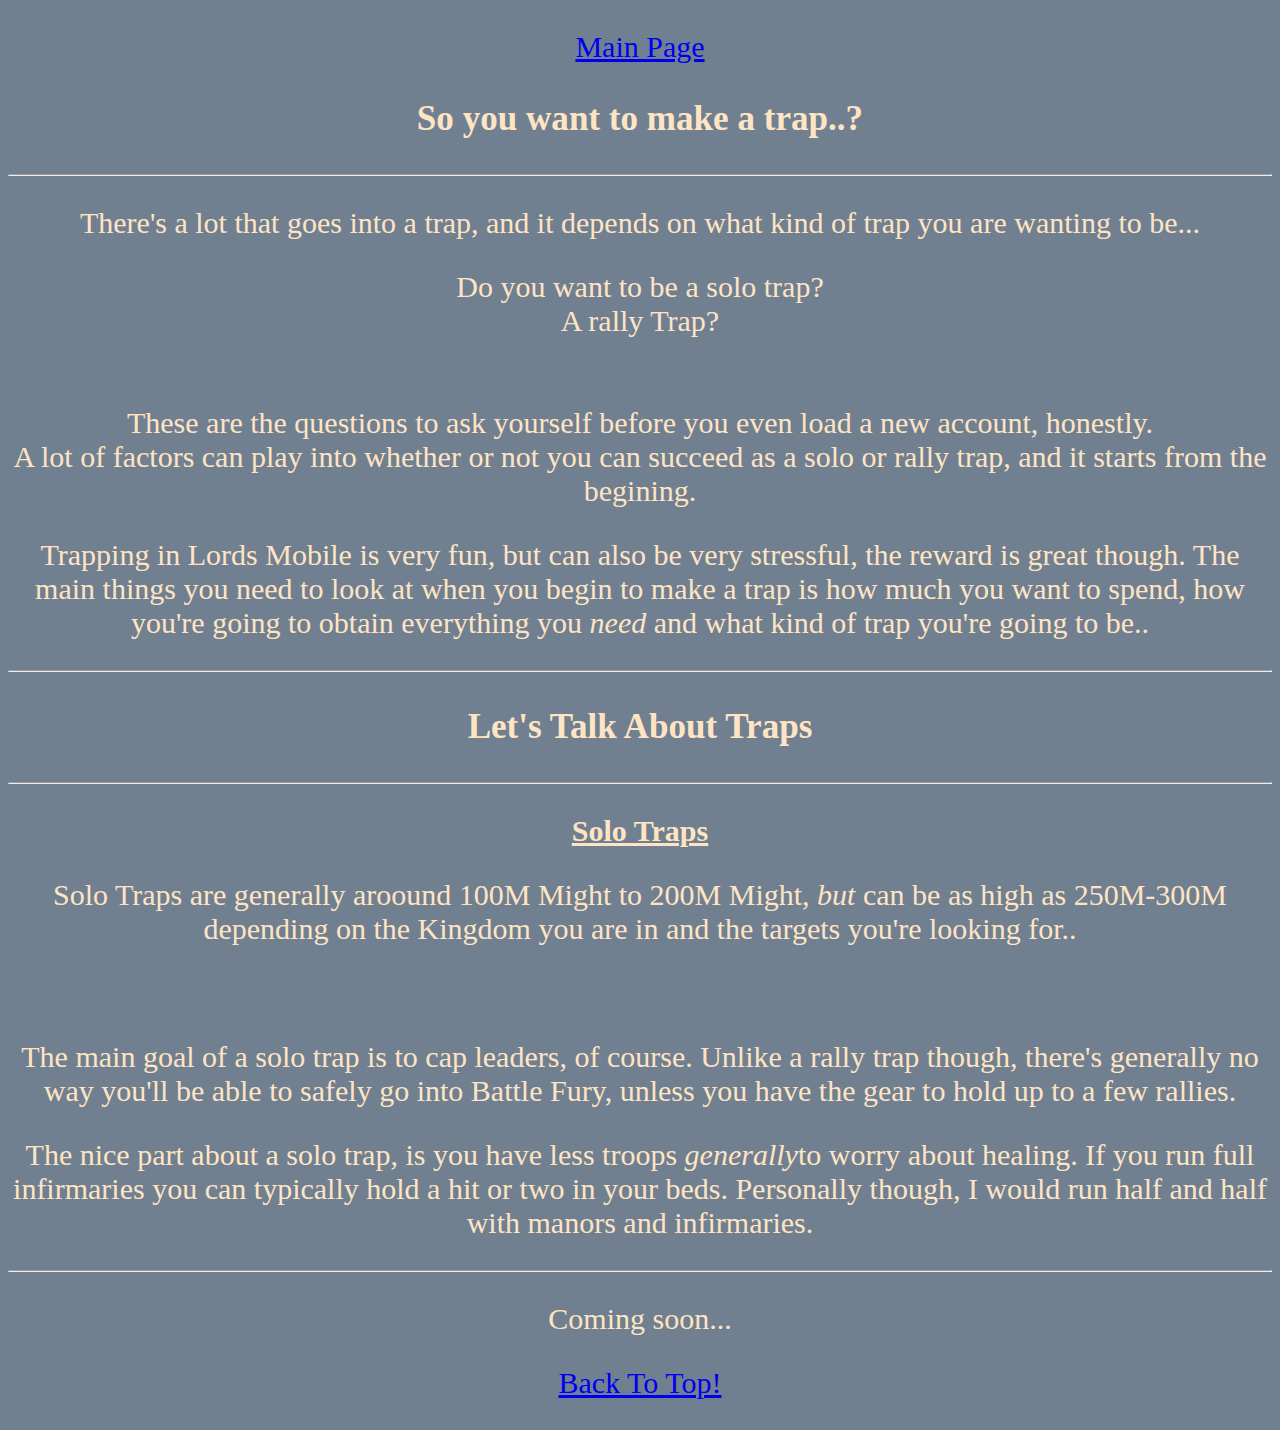
<file: Pages/trap.html>
<!DOCTYPE html>
<html lang="en">
<head>
    <meta charset="UTF-8">
    <meta http-equiv="X-UA-Compatible" content="IE=edge">
    <meta name="viewport" content="width=device-width, initial-scale=1.0">
    <title>Making a Trap</title>
    <link rel="stylesheet" href="../css/style.css">
</head>
<body>
    <p><a href="../index.html">Main Page</a></p>
    <p><h3>So you want to make a trap..?</h3></p>
    <hr>
    <p> There's a lot that goes into a trap, and it depends on what kind of trap you are wanting to be...</p>
    <p> Do you want to be a solo trap? <br> A rally Trap? <br><br><br>
         These are the questions to ask yourself before you even load a new account, honestly. <br> A lot of factors can
        play into whether or not you can succeed as a solo or rally trap, and it starts from the begining.</p>
    <p>Trapping in Lords Mobile is very fun, but can also be very stressful, the reward is great though. The main things you need to look at when you begin to make a trap is how much you want to spend, how you're going to obtain everything you <em>need</em> and what kind of trap you're going to be..</p>
    <hr>
    <p><h3>Let's Talk About Traps</h3></p>
    <p><hr></p>
    <div class="solo">
    <p style="text-align: center;"><u><strong>Solo Traps</strong></u></p>
    <p>Solo Traps are generally aroound 100M Might to 200M Might, <em>but</em> can be as high as 250M-300M depending on the Kingdom you are in and the targets you're looking for..</p>
    <br><p>The main goal of a solo trap is to cap leaders, of course. Unlike a rally trap though, there's generally no way you'll be able to safely go into Battle Fury, unless you have the gear to hold up to a few rallies.</p>  
    <p>The nice part about a solo trap, is you have less troops <em>generally</em>to worry about healing. If you run full infirmaries you can typically hold a hit or two in your beds. Personally though, I would run half and half with manors and infirmaries.</p>

<hr>
</div>

<div class="rally">
  <p>Coming soon...</p>
</div>






<p><a href="./trap.html">Back To Top!</a>
</body>
</html>
</file>
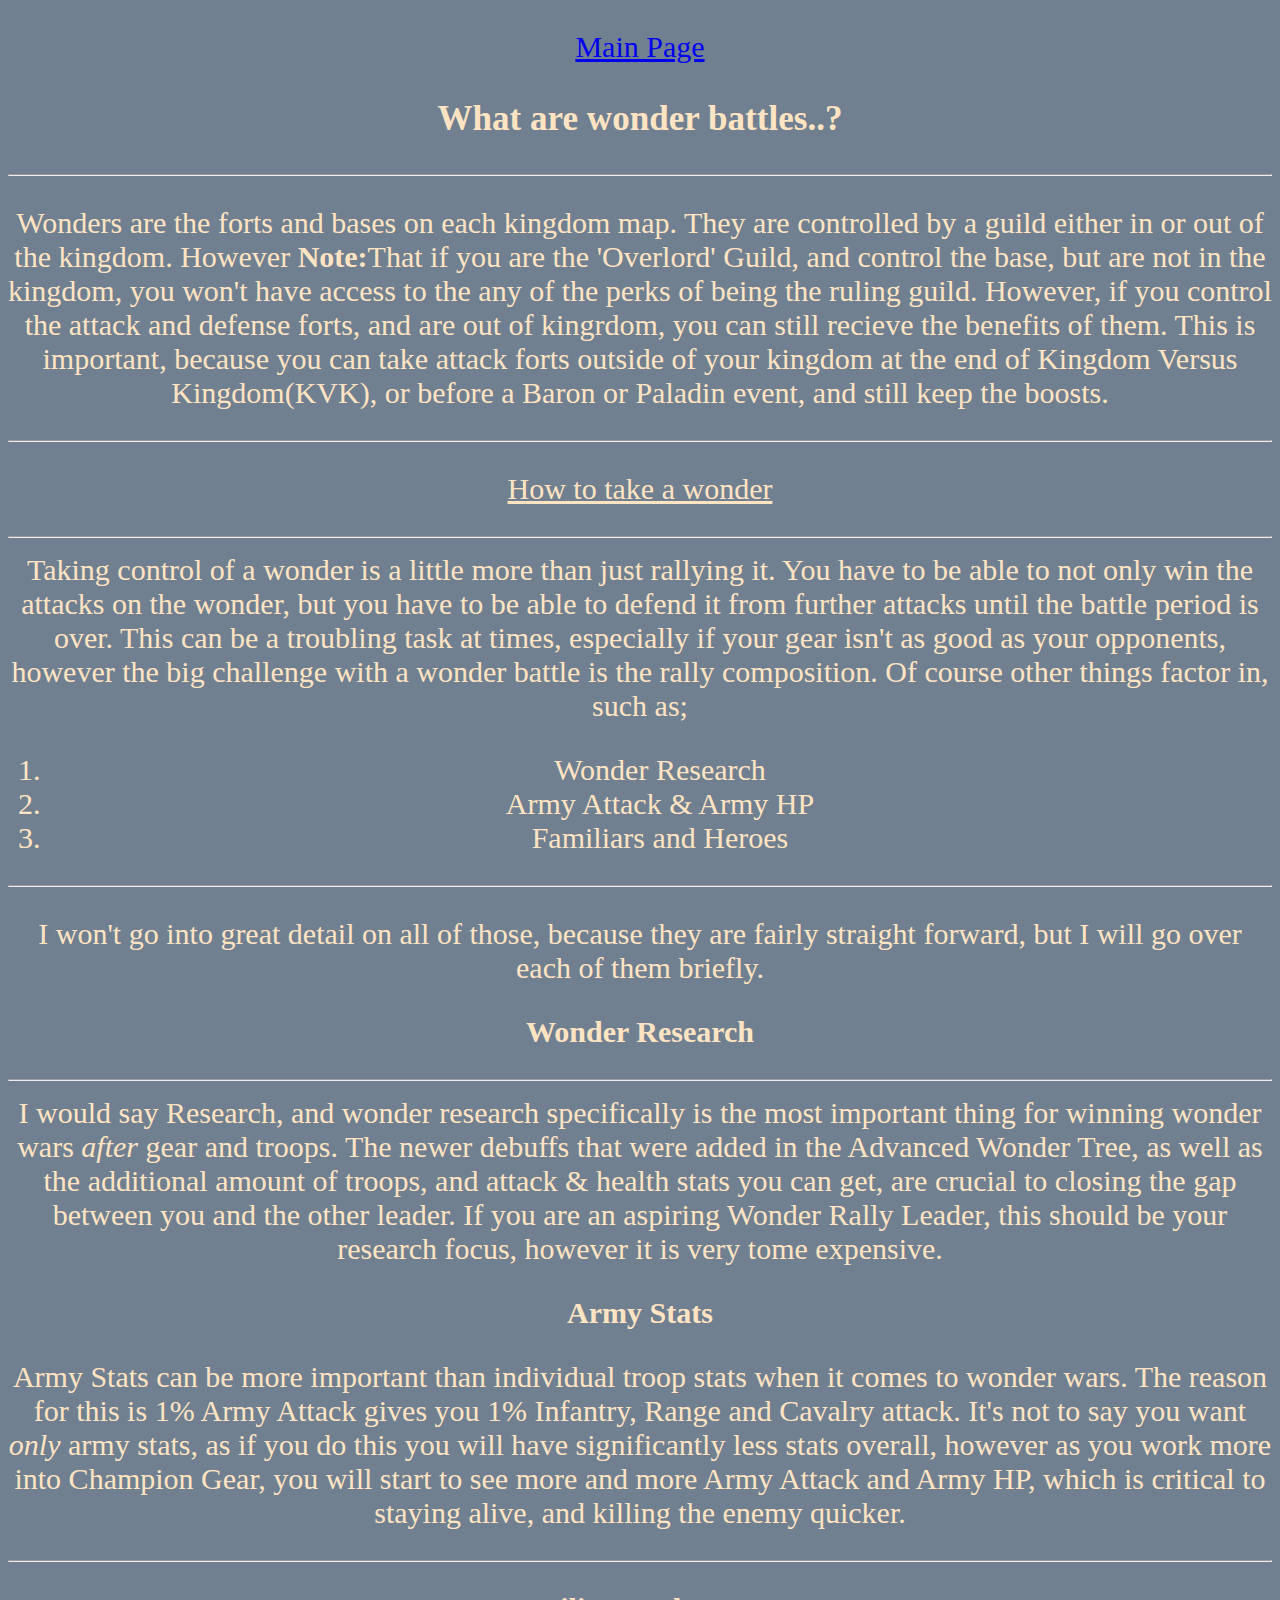
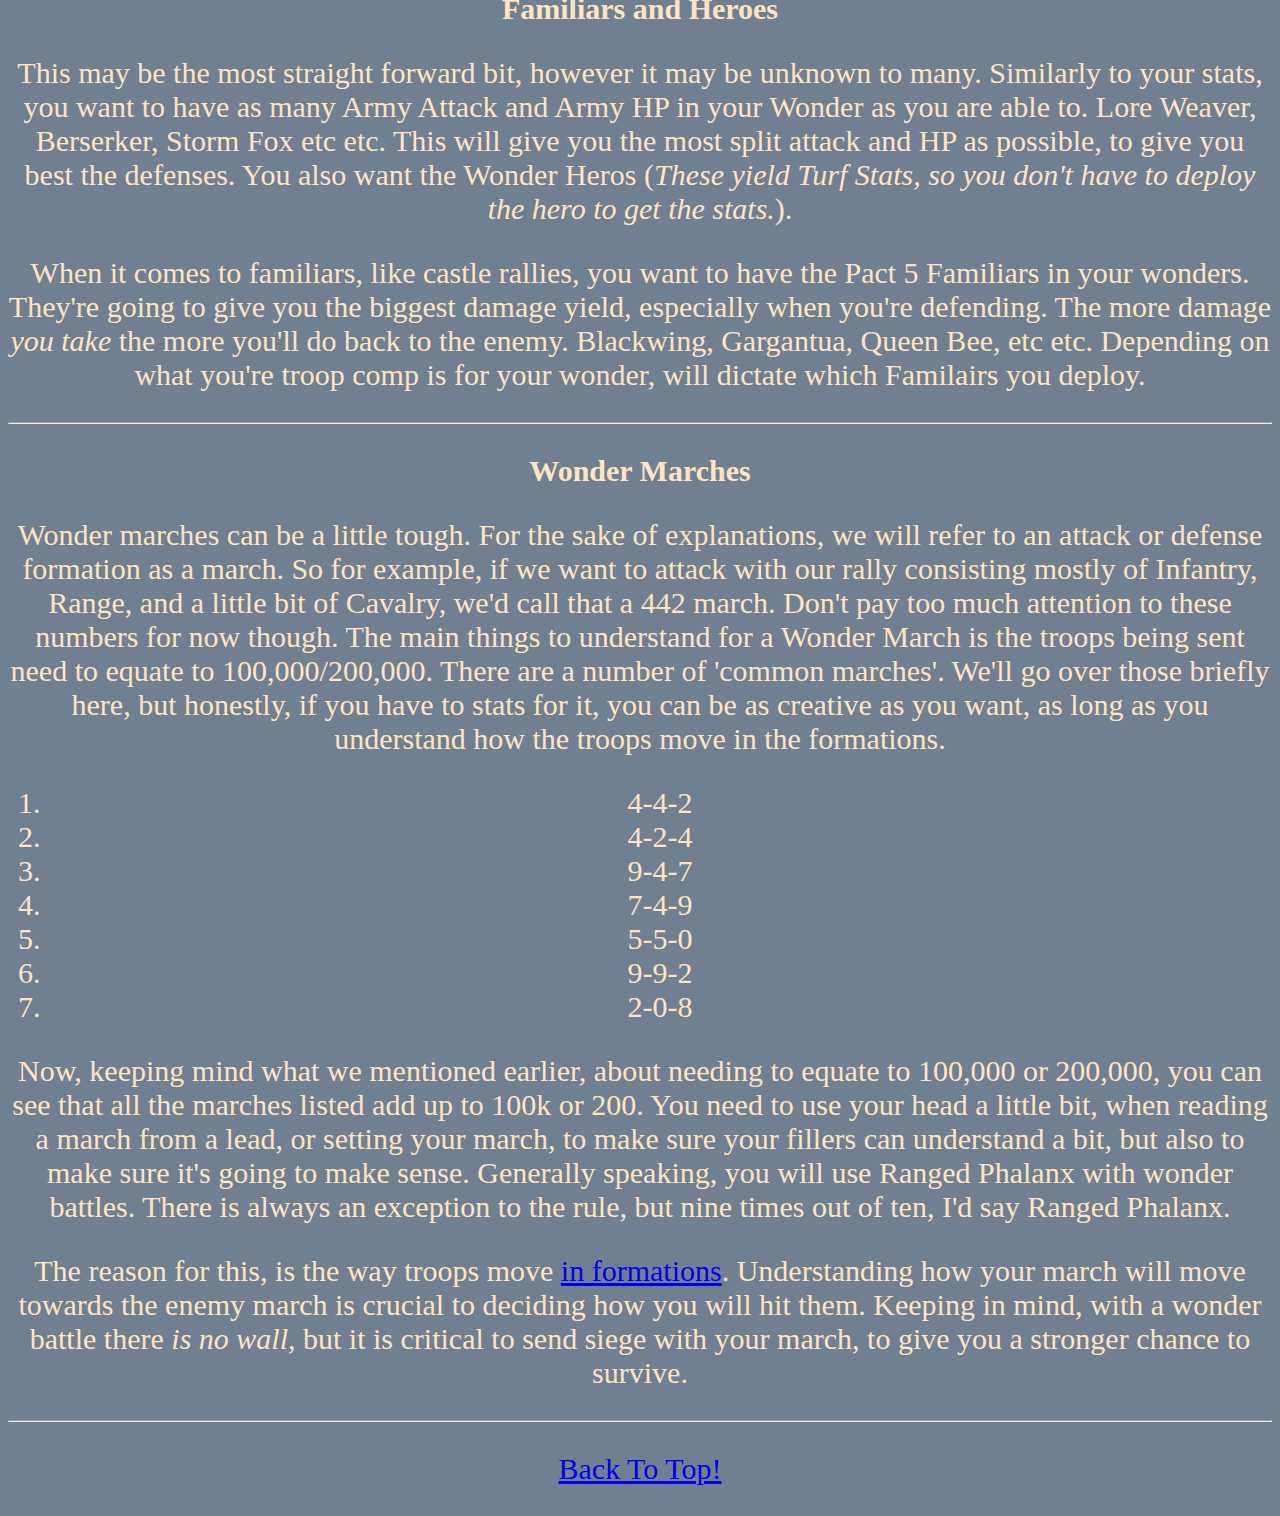
<file: Pages/Wonders.html>
<!DOCTYPE html>
<html lang="en">
<head>
    <meta charset="UTF-8">
    <meta http-equiv="X-UA-Compatible" content="IE=edge">
    <meta name="viewport" content="width=device-width, initial-scale=1.0">
    <title>Lords Mobile Wonder Battles</title>
    <link rel="stylesheet" href="../css/style.css">
</head>
<body>
    <p><a href="../index.html">Main Page</a></p>
    <p><h3>What are wonder battles..?</h3></p>
    <hr>
    <div class="intro">
    <p>Wonders are the forts and bases on each kingdom map. They are controlled by a guild either in or out of the kingdom. However <strong>Note:</strong>That if you are the 'Overlord' Guild, and control the base, but are not in the kingdom, you won't have access to the any of the perks of being the ruling guild. However, if you control the attack and defense forts, and are out of kingrdom, you can still recieve the benefits of them. This is important, because you can take attack forts outside of your kingdom at the end of Kingdom Versus Kingdom(KVK), or before a Baron or Paladin event, and still keep the boosts.</p><hr></div>

    <div class="breakdown"></div><p><u>How to take a wonder</u><hr>Taking control of a wonder is a little more than just rallying it. You have to be able to not only win the attacks on the wonder, but you have to be able to defend it from further attacks until the battle period is over. This can be a troubling task at times, especially if your gear isn't as good as your opponents, however the big challenge with a wonder battle is the rally composition. Of course other things factor in, such as; 
        <ol>
            <li>Wonder Research</li>
            <li>Army Attack & Army HP</li>
            <li>Familiars and Heroes</li>
        </ol> 
    <hr>
        <p> I won't go into great detail on all of those, because they are fairly straight forward, but I will go over each of them briefly.</p>
    <p><strong>Wonder Research</strong><hr>I would say Research, and wonder research specifically is the most important thing for winning wonder wars <em>after</em> gear and troops. The newer debuffs that were added in the Advanced Wonder Tree, as well as the additional amount of troops, and attack & health stats you can get, are crucial to closing the gap between you and the other leader. If you are an aspiring Wonder Rally Leader, this should be your research focus, however it is very tome expensive.</p>
    <p><strong>Army Stats</strong></p><p>Army Stats can be more important than individual troop stats when it comes to wonder wars. The reason for this is 1% Army Attack gives you 1% Infantry, Range and Cavalry attack. It's not to say you want <em>only</em> army stats, as if you do this you will have significantly less stats overall, however as you work more into Champion Gear, you will start to see more and more Army Attack and Army HP, which is critical to staying alive, and killing the enemy quicker.</p><hr>
    <p><strong>Familiars and Heroes</strong></p><p>This may be the most straight forward bit, however it may be unknown to many. Similarly to your stats, you want to have as many Army Attack and Army HP in your Wonder as you are able to. Lore Weaver, Berserker, Storm Fox  etc etc. This will give you the most split attack and HP as possible, to give you best the defenses. You also want the Wonder Heros (<em>These yield Turf Stats, so you don't have to deploy the hero to get the stats.</em>).</p><p>When it comes to familiars, like castle rallies, you want to have the Pact 5 Familiars in your wonders. They're going to give you the biggest damage yield, especially when you're defending. The more damage <em>you take</em> the more you'll do back to the enemy. Blackwing, Gargantua, Queen Bee, etc etc. Depending on what you're troop comp is for your wonder, will dictate which Familairs you deploy.</p></div>
    <hr>
    <div class="WonderMarchs">
        <p><strong>Wonder Marches</strong></p>
        <p>Wonder marches can be a little tough. For the sake of explanations, we will refer to an attack or defense formation as a march. So for example, if we want to attack with our rally consisting mostly of Infantry, Range, and a little bit of Cavalry, we'd call that a 442 march. Don't pay too much attention to these numbers for now though. The main things to understand for a Wonder March is the troops being sent need to equate to 100,000/200,000. There are a number of 'common marches'. We'll go over those briefly here, but honestly, if you have to stats for it, you can be as creative as you want, as long as you understand how the troops move in the formations.</p>
        <ol>
            <li>4-4-2</li>
            <li>4-2-4</li>
            <li>9-4-7</li>
            <li>7-4-9</li>
            <li>5-5-0</li>
            <li>9-9-2</li>
            <li>2-0-8</li>
        </ol>
        <p>Now, keeping mind what we mentioned earlier, about needing to equate to 100,000 or 200,000, you can see that all the marches listed add up to 100k or 200. You need to use your head a little bit, when reading a march from a lead, or setting your march, to make sure your fillers can understand a bit, but also to make sure it's going to make sense. Generally speaking, you will use Ranged Phalanx with wonder battles. There is always an exception to the rule, but nine times out of ten, I'd say Ranged Phalanx.</p>
        <p>The reason for this, is the way troops move <a href="formations.html">in formations</a>. Understanding how your march will move towards the enemy march is crucial to deciding how you will hit them. Keeping in mind, with a wonder battle there <em> is no wall</em>, but it is critical to send siege with your march, to give you a stronger chance to survive. </p>

    </div>





<hr>
<p><a href="./Wonders.html">Back To Top!</a></p>
</body>
</html>
</file>
<file: css/style.css>
/* The CSS Box Model */
.navbox {
    background: steelblue;
    width: 300px;
    margin:25px;
    border-width: 3px;
    border-color: rgb(14, 17, 14);
    border-style:solid;
    padding: 20px;

}

body{
    background-color: slategray; 
    color: bisque; 
    font-size: 30px;
    text-align: center;    
}

nav {
    background: gray;
    font-size: 23px;    
}

.top-section {
background: pink;
}

.bottom-section {
background-color: green;
}

.Spear {
    text-align: center;
}
</file>
